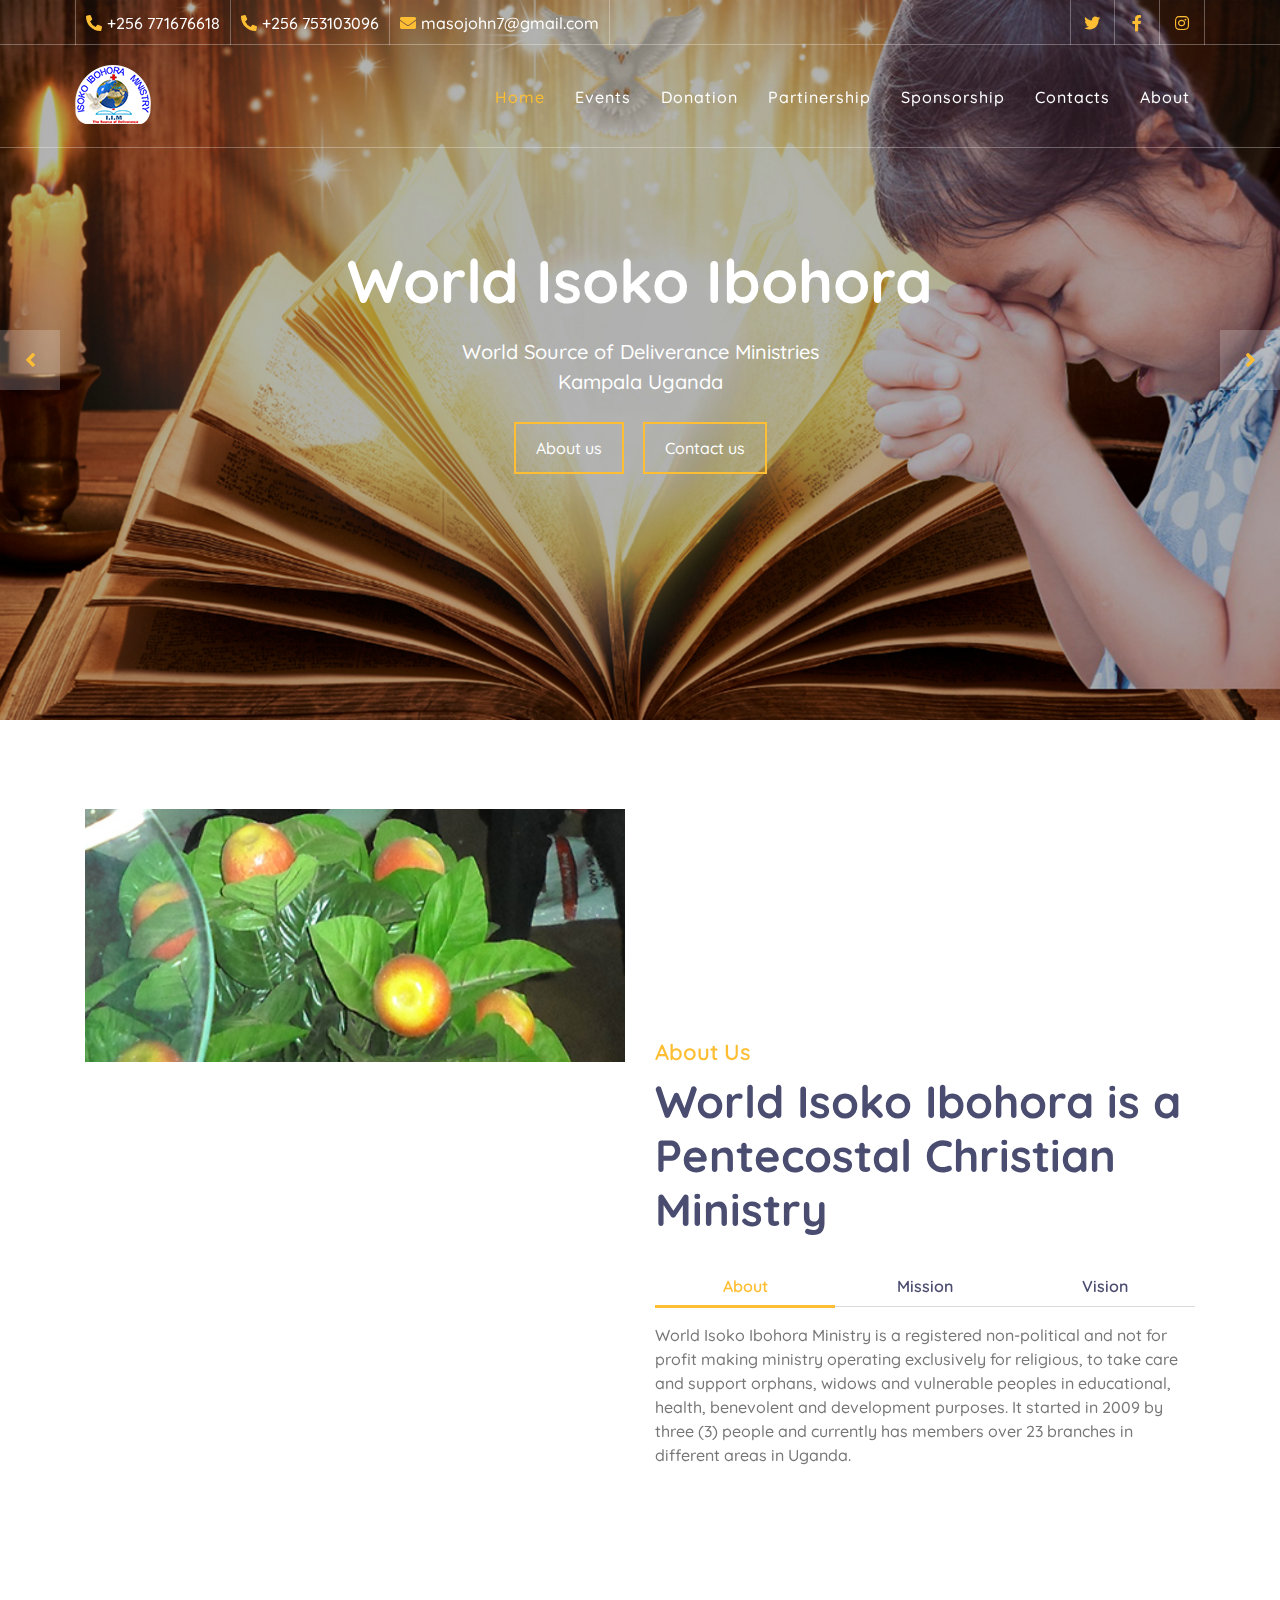
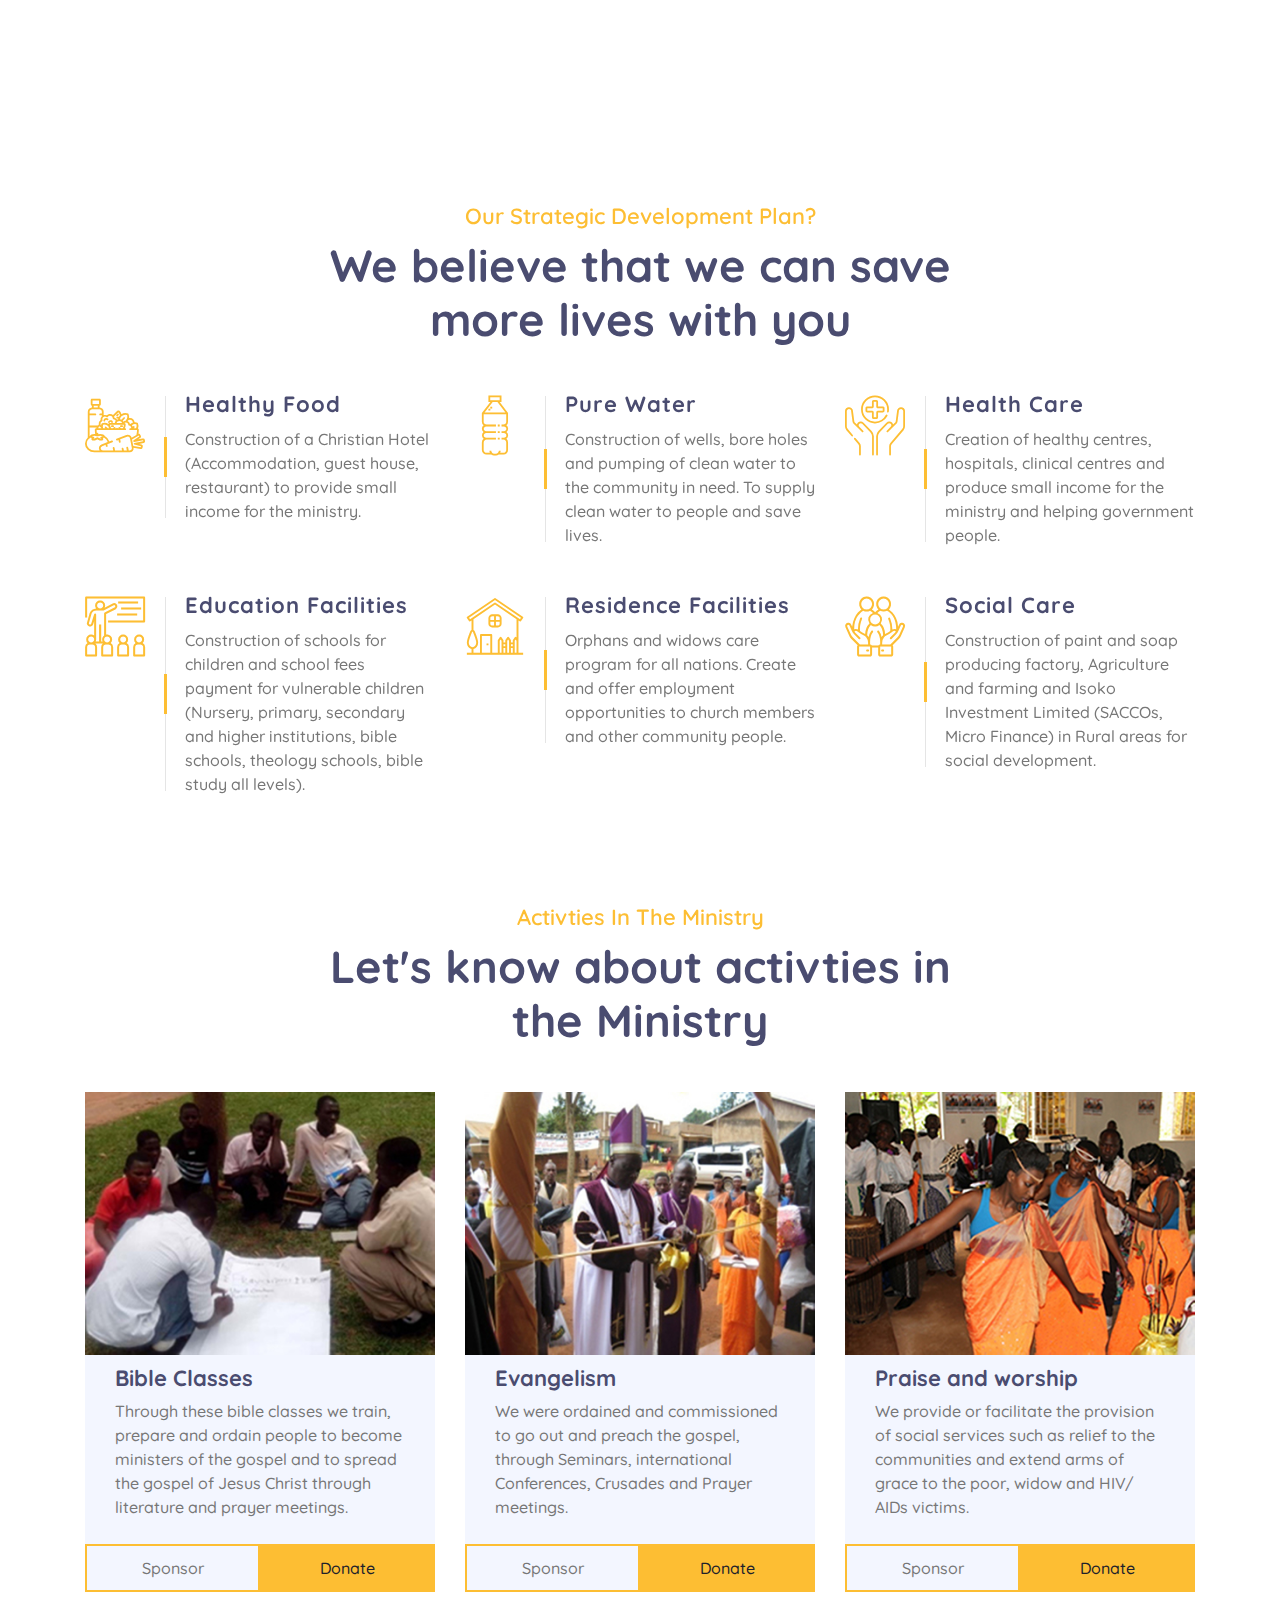
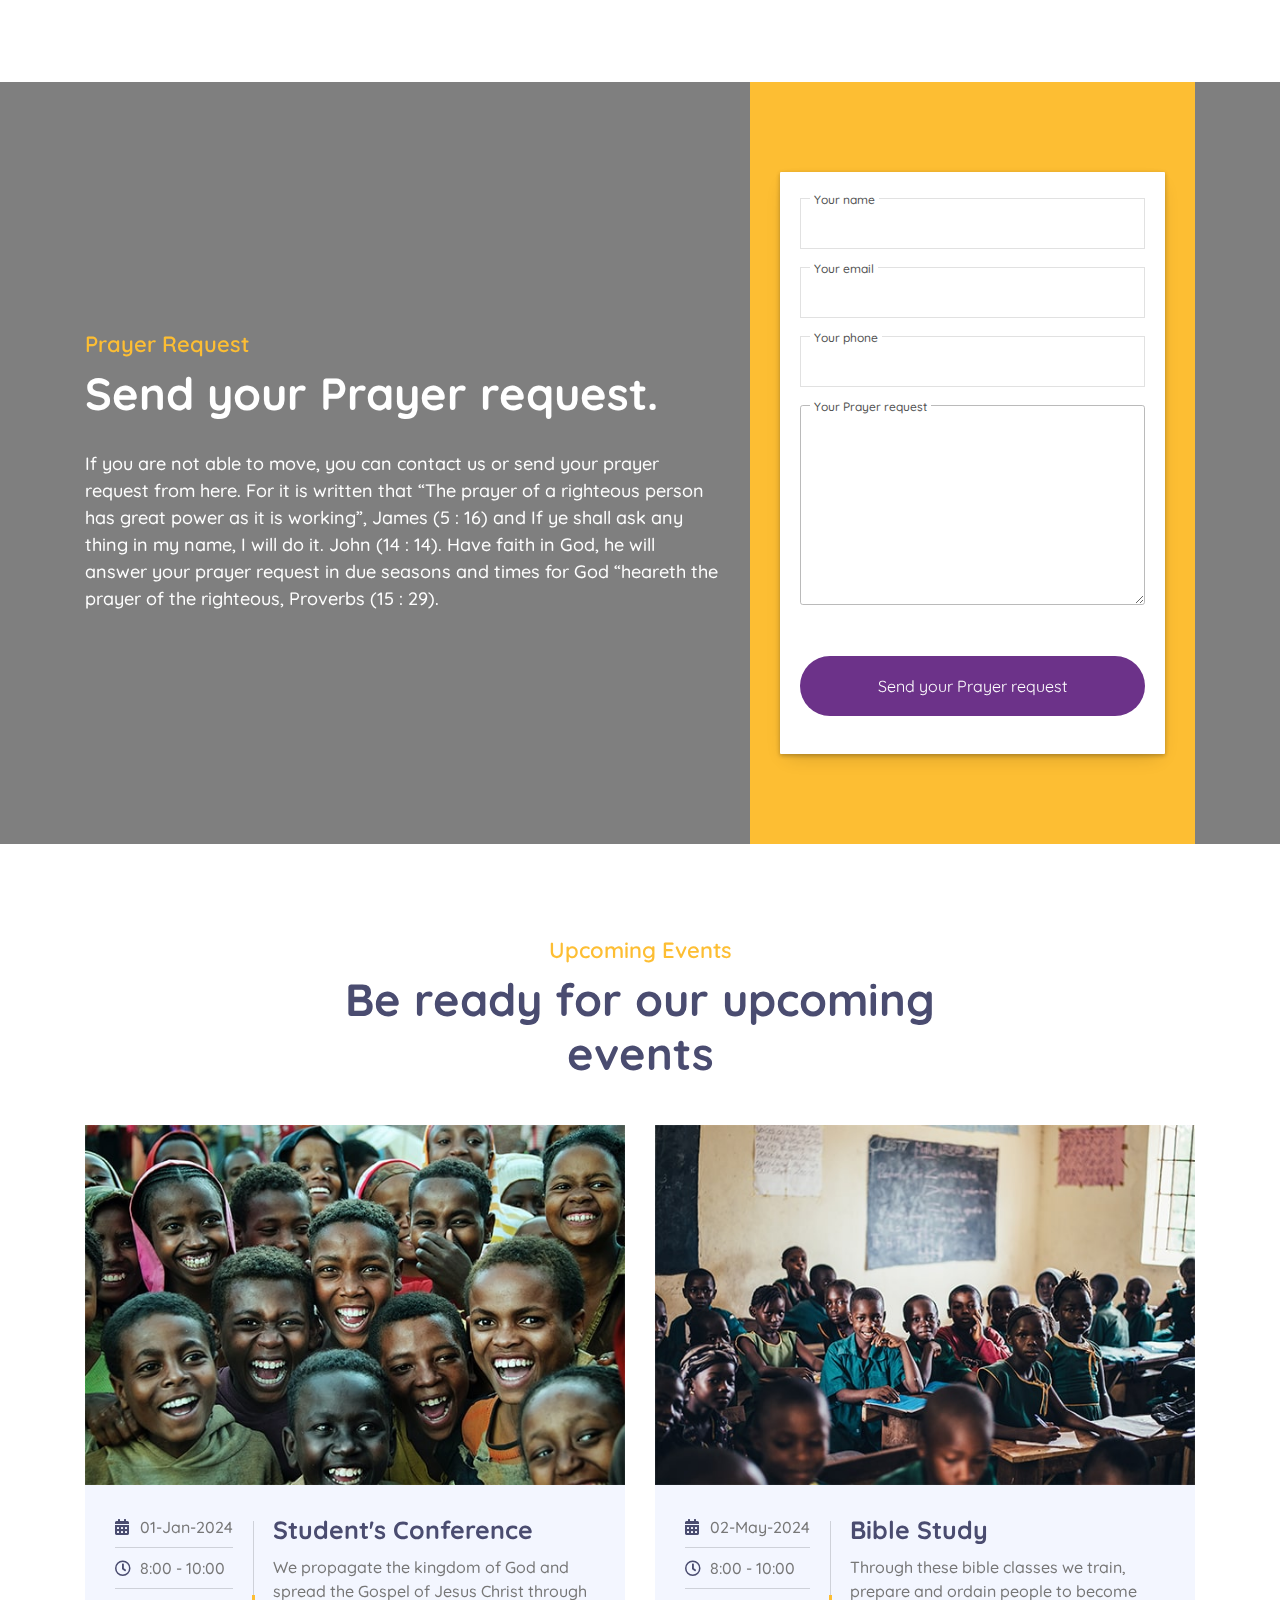
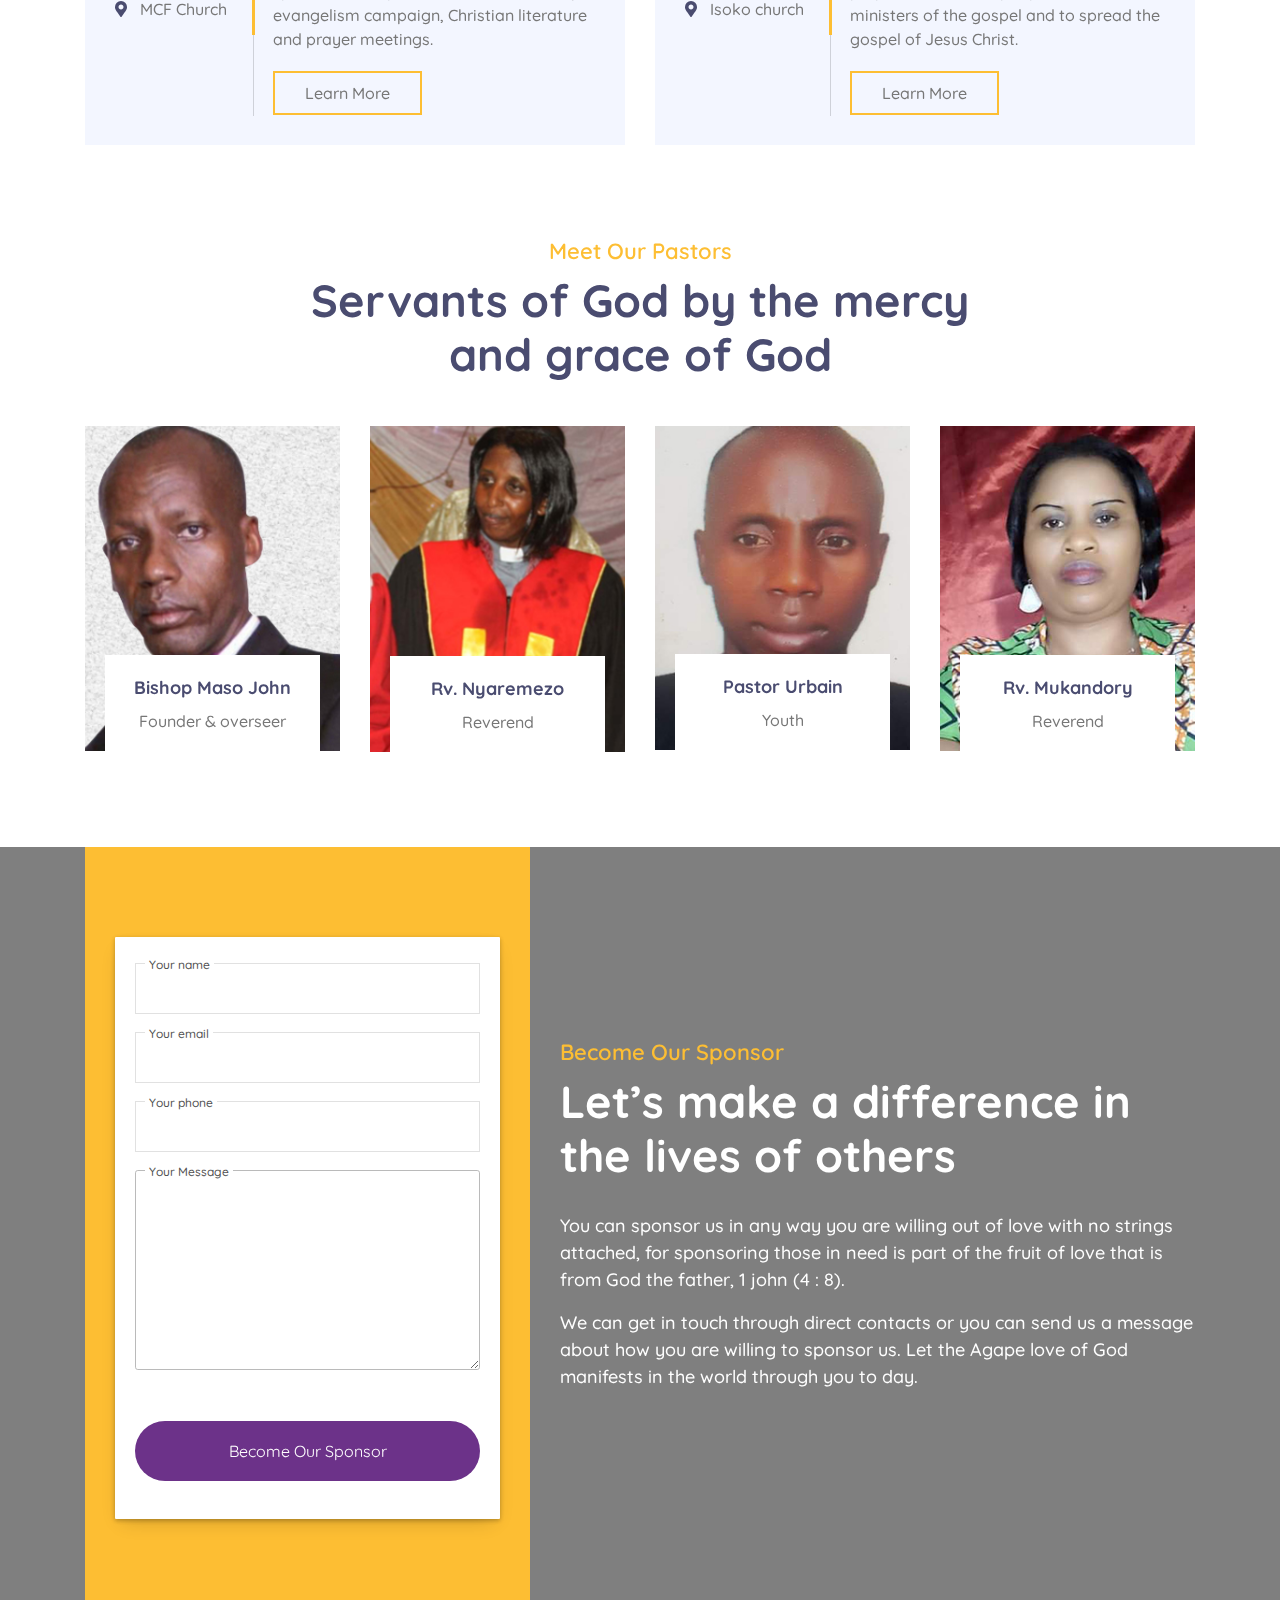
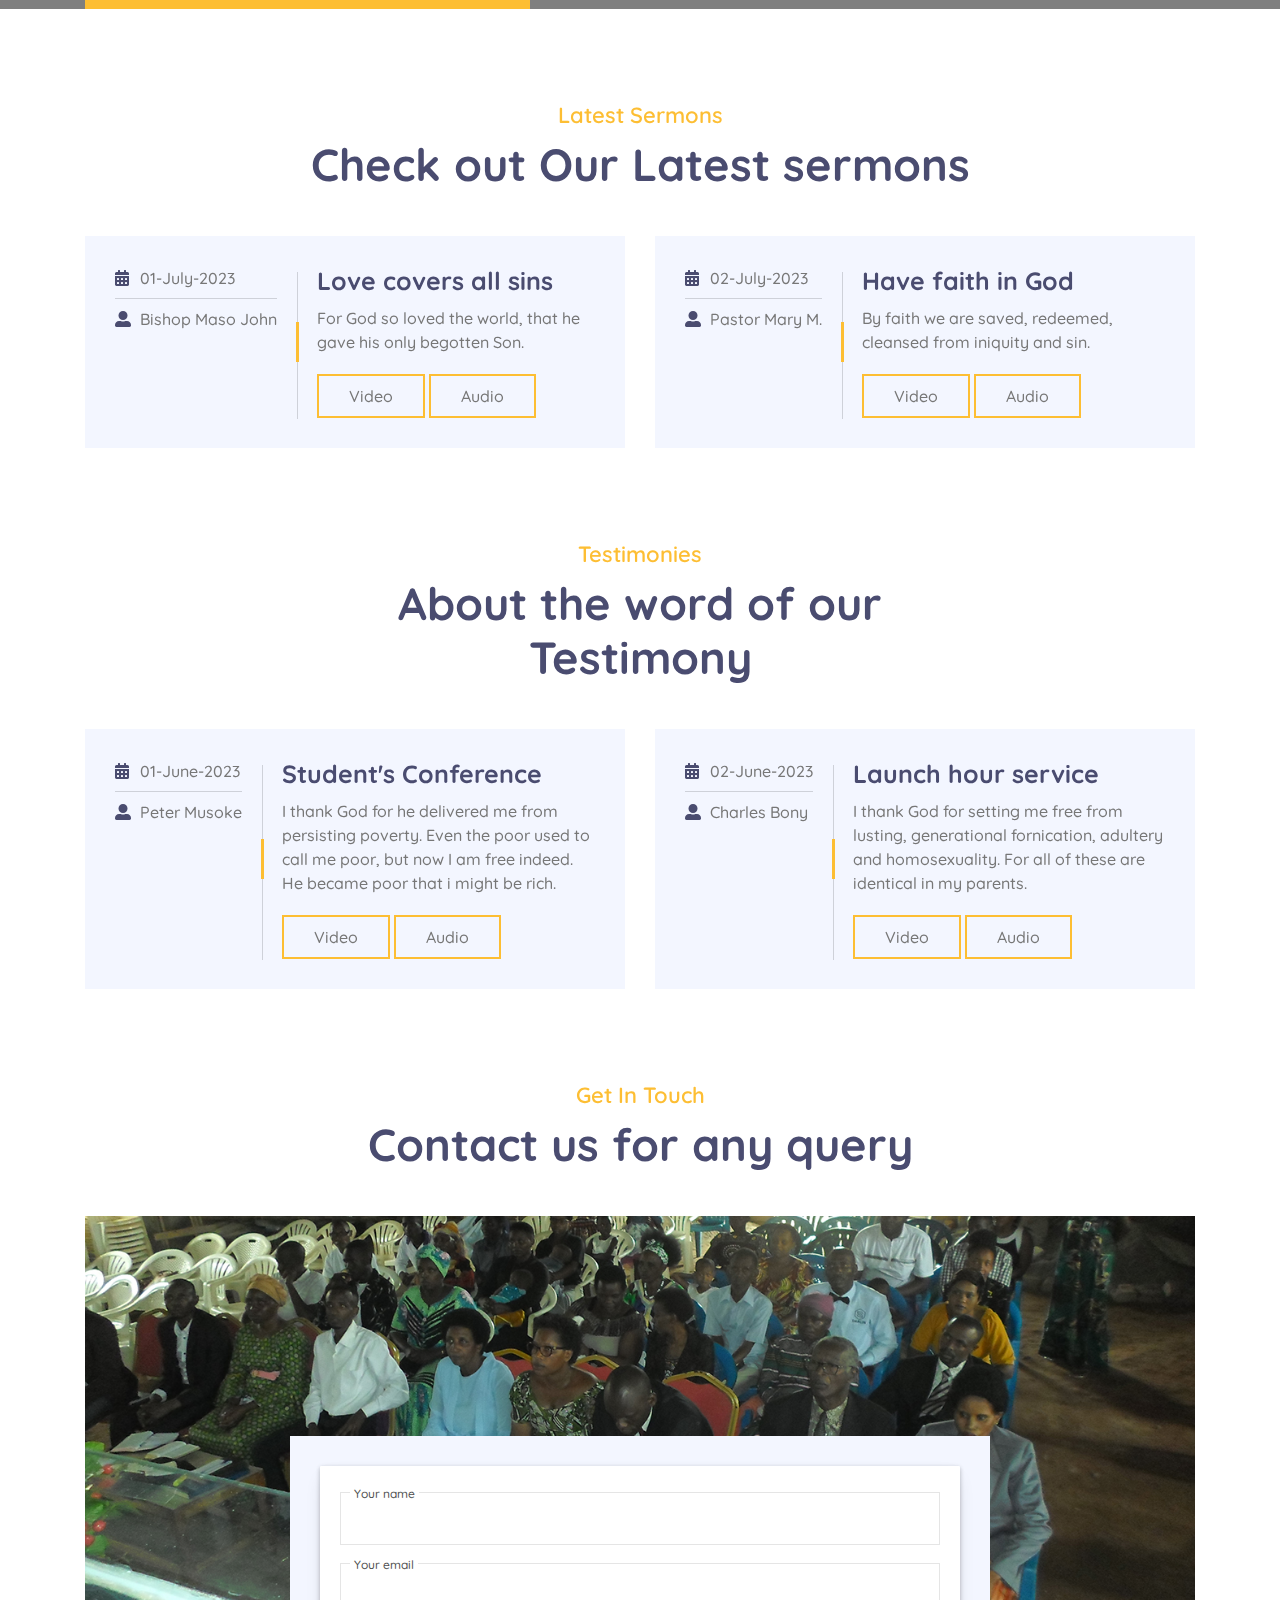
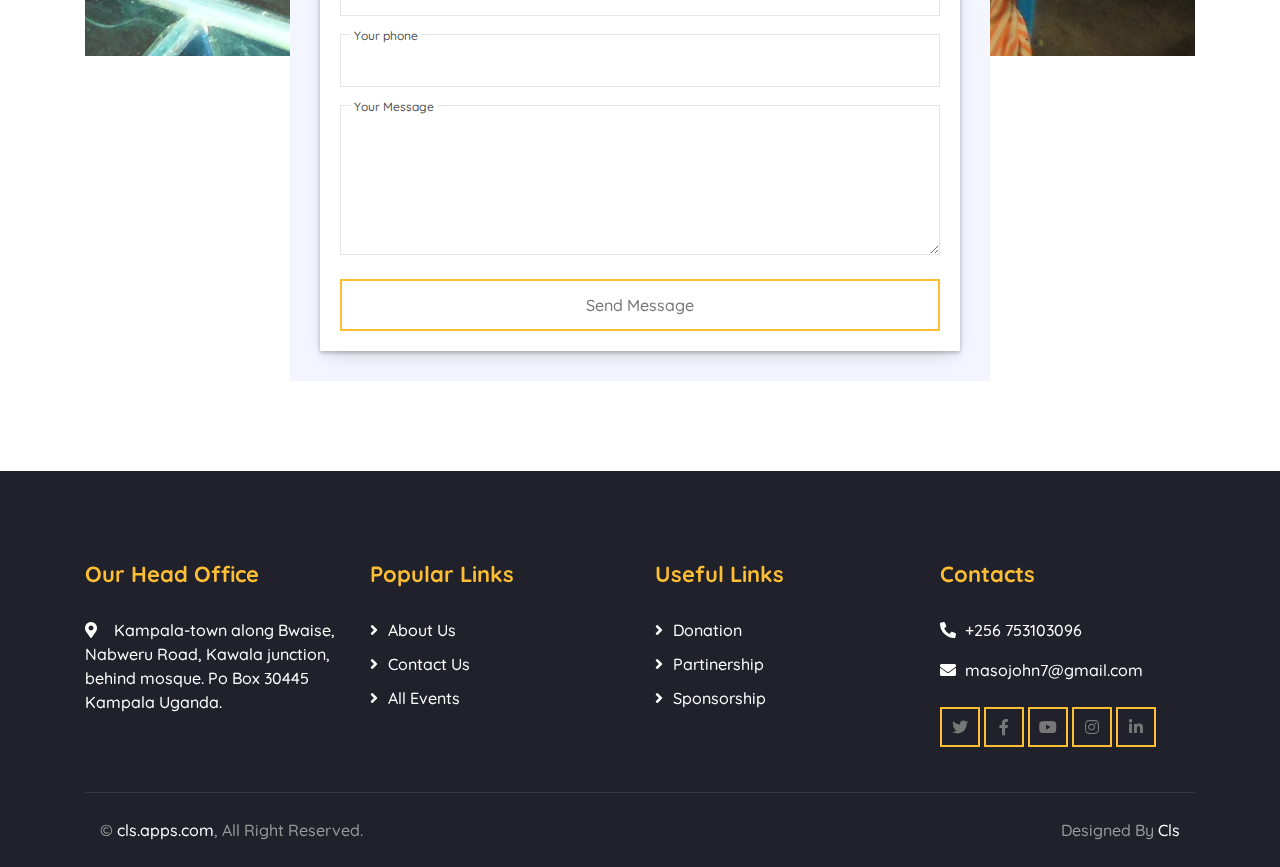
<file: index.html>
<!DOCTYPE html>
<html lang="en">
    <head>
        <meta charset="utf-8">
        <title>World Isoko Ibohora Ministry</title>
        <meta content="width=device-width, initial-scale=1.0" name="viewport">
        <meta name = "format-detection" content = "telephone=no" />
        <meta name="description" content="World Source of Deliverance Ministries">
        <meta name="keywords" content="Counseling, Pastor, Testimonies, Church, Deliverance, Ministry, Sermons, Prayer, Praise, Worship, Evangelism">
        <meta name="author" content="Cls">

        <!-- Favicon -->
        <link rel="icon" href="./img/logo.png">
        <link rel="shortcut icon" href="./img/logo.png" />

        <!-- Google Font -->
        <link href="https://fonts.googleapis.com/css2?family=Quicksand:wght@300;400;500;600;700&display=swap" rel="stylesheet">
        
        <!-- CSS Libraries -->
        <link href="https://stackpath.bootstrapcdn.com/bootstrap/4.4.1/css/bootstrap.min.css" rel="stylesheet">
        <link href="https://cdnjs.cloudflare.com/ajax/libs/font-awesome/5.10.0/css/all.min.css" rel="stylesheet">
        <link href="lib/flaticon/font/flaticon.css" rel="stylesheet">
        <link href="lib/animate/animate.min.css" rel="stylesheet">
        <link href="lib/owlcarousel/assets/owl.carousel.min.css" rel="stylesheet">

        <!-- Template Stylesheet -->
        <link href="css/style.css" rel="stylesheet">
        <link rel="stylesheet" href="css/forms.css">
    </head>

    <body>
        <!-- Top Bar Start -->
        <div class="top-bar d-none d-md-block">
            <div class="container-fluid">
                <div class="row">
                    <div class="col-md-8">
                        <div class="top-bar-left">
                            <div class="text">
                                <i class="fa fa-phone-alt"></i>
                                <p>+256 771676618</p>
                            </div>
                            <div class="text">
                                <i class="fa fa-phone-alt"></i>
                                <p>+256 753103096</p>
                            </div>
                            <div class="text">
                                <i class="fa fa-envelope"></i>
                                <p>masojohn7@gmail.com</p>
                            </div>
                        </div>
                    </div>
                    <div class="col-md-4">
                        <div class="top-bar-right">
                            <div class="social">
                                <a href=""><i class="fab fa-twitter"></i></a>
                                <a href=""><i class="fab fa-facebook-f"></i></a>
                                <a href=""><i class="fab fa-instagram"></i></a>
                            </div>
                        </div>
                    </div>
                </div>
            </div>
        </div>
        <!-- Top Bar End -->

        <!-- Nav Bar Start -->
        <div class="navbar navbar-expand-lg bg-dark navbar-dark">
            <div class="container-fluid">           
                <button type="button" class="navbar-toggler" data-toggle="collapse" data-target="#navbarCollapse">
                    <span class="navbar-toggler-icon"></span>
                </button>
                <img src="img/logo.png" alt="">

                <div class="collapse navbar-collapse justify-content-between" id="navbarCollapse">                   
                    <div class="navbar-nav ml-auto">                       
                        <a href="index.html" class="nav-item nav-link active">Home</a>
                        <a href="events.html" class="nav-item nav-link">Events</a>
                        <a href="donation.html" class="nav-item nav-link">Donation</a>
                        <a href="partinership.html" class="nav-item nav-link">Partinership</a>
                        <a href="sponsorship.html" class="nav-item nav-link">Sponsorship</a>
                        <a href="contacts.html" class="nav-item nav-link">Contacts</a>
                        <a href="about.html" class="nav-item nav-link">About</a>
                    </div>
                </div>
            </div>
        </div>
        <!-- Nav Bar End -->


        <!-- Carousel Start -->
        <div class="carousel">
            <div class="container-fluid">
                <div class="owl-carousel">
                    <div class="carousel-item">
                        <div class="carousel-img">
                            <img src="img/carousel-1.jpg" alt="Image">
                        </div>
                        <div class="carousel-text">
                            <h1>World Isoko Ibohora</h1>
                            <p>
                                World Source of Deliverance Ministries <br> Kampala Uganda
                            </p>
                            <div class="carousel-btn">
                                <a class="btn btn-custom" href="about.html">About us</a>
                                <a class="btn btn-custom" href="contacts.html">Contact us</a>
                            </div>
                        </div>
                    </div>
                    <div class="carousel-item">
                        <div class="carousel-img">
                            <img src="img/carousel-2.jpg" alt="Image">
                        </div>
                        <div class="carousel-text">
                            <h1>World Isoko Ibohora</h1>
                            <p>
                                World Source of Deliverance Ministries <br> Kampala Uganda
                            </p>
                            <div class="carousel-btn">
                                <a class="btn btn-custom" href="about.html">About us</a>
                                <a class="btn btn-custom" href="contacts.html">Contact us</a>
                            </div>
                        </div>
                    </div>
                    <div class="carousel-item">
                        <div class="carousel-img">
                            <img src="img/carousel-3.jpg" alt="Image">
                        </div>
                        <div class="carousel-text">
                            <h1>World Isoko Ibohora</h1>
                            <p>
                                World Source of Deliverance Ministries <br> Kampala Uganda
                            </p>
                            <div class="carousel-btn">
                                <a class="btn btn-custom" href="about.html">About us</a>
                                <a class="btn btn-custom" href="contacts.html">Contact us</a>
                            </div>
                        </div>
                    </div>
                    <div class="carousel-item">
                        <div class="carousel-img">
                            <img src="img/carousel-4.jpg" alt="Image">
                        </div>
                        <div class="carousel-text">
                            <h1>World Isoko Ibohora</h1>
                            <p>
                                World Source of Deliverance Ministries <br> Kampala Uganda
                            </p>
                            <div class="carousel-btn">
                                <a class="btn btn-custom" href="about.html">About us</a>
                                <a class="btn btn-custom" href="contacts.html">Contact us</a>
                            </div>
                        </div>
                    </div>
                    <div class="carousel-item">
                        <div class="carousel-img">
                            <img src="img/carousel-5.jpg" alt="Image">
                        </div>
                        <div class="carousel-text">
                            <h1>World Isoko Ibohora</h1>
                            <p>
                                World Source of Deliverance Ministries <br> Kampala Uganda
                            </p>
                            <div class="carousel-btn">
                                <a class="btn btn-custom" href="about.html">About us</a>
                                <a class="btn btn-custom" href="contacts.html">Contact us</a>
                            </div>
                        </div>
                    </div>
                </div>
            </div>
        </div>
        <!-- Carousel End -->

        <!-- About Start -->
        <div class="about">
            <div class="container">
                <div class="row align-items-center">
                    <div class="col-lg-6">
                        <div class="about-img" data-parallax="scroll" data-image-src="img/about.jpg"></div>
                    </div>
                    <div class="col-lg-6">
                        <div class="section-header">
                            <p>About us</p>
                            <h2>World Isoko Ibohora is a Pentecostal Christian Ministry</h2>
                        </div>
                        <div class="about-tab">
                            <ul class="nav nav-pills nav-justified">
                                <li class="nav-item">
                                    <a class="nav-link active" data-toggle="pill" href="#tab-content-1">About</a>
                                </li>
                                <li class="nav-item">
                                    <a class="nav-link" data-toggle="pill" href="#tab-content-2">Mission</a>
                                </li>
                                <li class="nav-item">
                                    <a class="nav-link" data-toggle="pill" href="#tab-content-3">Vision</a>
                                </li>
                            </ul>

                            <div class="tab-content">
                                <div id="tab-content-1" class="container tab-pane active">
                                    <p>World Isoko Ibohora Ministry is a registered non-political and not for profit making ministry operating exclusively for religious, to take care and support orphans, widows and vulnerable peoples in educational, health, benevolent and development purposes. It started in 2009 by three (3) people and currently has members over 23 branches in different areas in Uganda.</p> 
                                </div>
                                <div id="tab-content-2" class="container tab-pane fade">
                                    <p>To reach the people of God who are still in darkness by taking to them light and hope in Christ Jesus and be set free by the power of his cross. </p>
                                    <p>We are committed to bringing the light of Christ into communities to know God to make him known to the human race, to find the lost, to teach them how to repent all sins. Genesis (3 : 12 - 15)</p>
                                    <p>It is the Apostolic movement bringing the church of Christ back to him through giving the understanding of the word of God. It is our desire that all people be saved and come to the knowledge of the truth of salvation. 1 Timothy (2 : 4)</p>
                                </div>
                                <div id="tab-content-3" class="container tab-pane fade">
                                    <p>To see many people drawn to Christ and taught the word, praise and worship God in truth and spirit (John 4 : 24) and do the work of our Lord Jesus Christ (Matt 28:18-20). </p>
                                    <p>Reaching the world and changing lives. Mathew (28 : 18 – 20), Praise and worship of god for dependence purposes. </p>
                                </div>
                            </div>
                        </div>
                    </div>
                </div>
            </div>
        </div>
        <!-- About End -->


        <!-- Service Start -->
        <div class="service">
            <div class="container">
                <div class="section-header text-center">
                    <p>Our Strategic Development Plan?</p>
                    <h2>We believe that we can save more lives with you</h2>
                </div>
                <div class="row">
                    <div class="col-lg-4 col-md-6">
                        <div class="service-item">
                            <div class="service-icon">
                                <i class="flaticon-diet"></i>
                            </div>
                            <div class="service-text">
                                <h3>Healthy Food</h3>
                                <p>Construction of a Christian Hotel (Accommodation, guest house, restaurant) to provide small income for the ministry.</p>
                            </div>
                        </div>
                    </div>
                    <div class="col-lg-4 col-md-6">
                        <div class="service-item">
                            <div class="service-icon">
                                <i class="flaticon-water"></i>
                            </div>
                            <div class="service-text">
                                <h3>Pure Water</h3>
                                <p>Construction of wells, bore holes and pumping of clean water to the community in need. To supply clean water to people and save lives. </p>
                            </div>
                        </div>
                    </div>
                    <div class="col-lg-4 col-md-6">
                        <div class="service-item">
                            <div class="service-icon">
                                <i class="flaticon-healthcare"></i>
                            </div>
                            <div class="service-text">
                                <h3>Health Care</h3>
                                <p>Creation of healthy centres, hospitals, clinical centres and produce small income for the ministry and helping government people.</p>
                            </div>
                        </div>
                    </div>
                    <div class="col-lg-4 col-md-6">
                        <div class="service-item">
                            <div class="service-icon">
                                <i class="flaticon-education"></i>
                            </div>
                            <div class="service-text">
                                <h3>Education Facilities</h3>
                                <p>Construction of schools for children and school fees payment for vulnerable children (Nursery, primary, secondary and higher institutions, bible schools, theology schools, bible study all levels).</p>
                            </div>
                        </div>
                    </div>
                    <div class="col-lg-4 col-md-6">
                        <div class="service-item">
                            <div class="service-icon">
                                <i class="flaticon-home"></i>
                            </div>
                            <div class="service-text">
                                <h3>Residence Facilities</h3>
                                <p>Orphans and widows care program for all nations. Create and offer employment opportunities to church members and other community people.</p>
                            </div>
                        </div>
                    </div>
                    <div class="col-lg-4 col-md-6">
                        <div class="service-item">
                            <div class="service-icon">
                                <i class="flaticon-social-care"></i>
                            </div>
                            <div class="service-text">
                                <h3>Social Care</h3>
                                <p>Construction of paint and soap producing factory, Agriculture and farming and Isoko Investment Limited (SACCOs, Micro Finance) in Rural areas for social development.</p>
                            </div>
                        </div>
                    </div>
                </div>
            </div>
        </div>
        <!-- Service End -->
            
        <!-- Causes Start -->
        <div class="causes">
            <div class="container">
                <div class="section-header text-center">
                    <p>Activties in the Ministry</p>
                    <h2>Let's know about activties in the Ministry</h2>
                </div>
                <div class="owl-carousel causes-carousel">
                    <div class="causes-item">
                        <div class="causes-img">
                            <img src="img/causes-1.jpg" alt="Image">
                        </div>
                        <div class="causes-text">                          
                            <h3>Bible Classes</h3>
                            <p>Through these bible classes we train, prepare and ordain people to become ministers of the gospel and to spread the gospel of Jesus Christ through literature and prayer meetings.</p>
                        </div>
                        <div class="causes-btn">
                            <a href="sponsorship.html" class="btn btn-custom">Sponsor</a>
                            <a href="donation.html" class="btn btn-custom">Donate</a>
                        </div>
                    </div>
                    <div class="causes-item">
                        <div class="causes-img">
                            <img src="img/causes-2.jpg" alt="Image">
                        </div>
                        <div class="causes-text">
                            <h3>Evangelism</h3>
                            <p>We were ordained and commissioned to go out and preach the
                            gospel, through Seminars, international Conferences, Crusades and Prayer meetings.</p>
                        </div>
                        <div class="causes-btn">
                            <a href="sponsorship.html" class="btn btn-custom">Sponsor</a>
                            <a href="donation.html" class="btn btn-custom">Donate</a>
                        </div>
                    </div>
                    <div class="causes-item">
                        <div class="causes-img">
                            <img src="img/causes-3.jpg" alt="Image">
                        </div>
                        <div class="causes-text">
                            <h3>Praise and worship</h3>
                            <p>We provide or facilitate the provision of social services such as relief to the communities and extend arms of grace to the poor, widow and HIV/ AIDs victims.</p>
                        </div>
                        <div class="causes-btn">
                            <a href="sponsorship.html" class="btn btn-custom">Sponsor</a>
                            <a href="donation.html" class="btn btn-custom">Donate</a>
                        </div>
                    </div>
                    <div class="causes-item">
                        <div class="causes-img">
                            <img src="img/causes-4.jpg" alt="Image">
                        </div>
                        <div class="causes-text">
                            <h3>Counseling</h3>
                            <p>Through biblical Counselling, the Holly Spirit lift up the weak in spirit and comfort us through his word and lead us to his righteousness and truth. John (14 : 16 – 18)</p>
                        </div>
                        <div class="causes-btn">
                            <a href="sponsorship.html" class="btn btn-custom">Sponsor</a>
                            <a href="donation.html" class="btn btn-custom">Donate</a>
                        </div>
                    </div>
                    <div class="causes-item">
                        <div class="causes-img">
                            <img src="img/causes-5.jpg" alt="Image">
                        </div>
                        <div class="causes-text">
                            <h3>Sunday school</h3>
                            <p>The Bible says that: "Train up a child in the way he should go: and when he is old, he will not depart from it". Proverbs (22:6). And the young ones are for the kingdom.</p>
                        </div>
                        <div class="causes-btn">
                            <a href="sponsorship.html" class="btn btn-custom">Sponsor</a>
                            <a href="donation.html" class="btn btn-custom">Donate</a>
                        </div>
                    </div>
                </div>
            </div>
        </div>
        <!-- Causes End -->

         <!-- Donate Start -->
        <div class="donate" data-parallax="scroll" data-image-src="img/prayer.jpg">
            <div class="container">
                <div class="row align-items-center">
                    <div class="col-lg-7">
                        <div class="donate-content">
                            <div class="section-header">
                                <p>Prayer Request</p>
                                <h2>Send your Prayer request.</h2>
                            </div>
                            <div class="donate-text">
                                <p>
                                    If you are not able to move, you can contact us or send your prayer request from here. For it is written that “The prayer of a righteous person has great power as it is working”, James (5 : 16) and  If ye shall ask any thing in my name, I will do it. John (14 : 14). Have faith in God, he will answer your prayer request in due seasons and times for God “heareth the prayer of the righteous, Proverbs (15 : 29).
                                </p>
                            </div>
                        </div>
                    </div>
                    <div class="col-lg-5">
                        <div class="donate-form">
                            <form id="prayerequest" action="https://formsubmit.co/cls.apps.mail@gmail.com" method="POST">
                                
                                <!-- Honeypot -->
                                <input type="text" name="_honey" style="display: none;">
                                <!-- Disable Captcha -->
                                <input type="hidden" name="_captcha" value="false">
                                <input type="hidden" name="_next" value="https://clsapps.github.io/Isoko/success.html">
                                <input type="hidden" name="_subject" value="A message from your Website visitor !">
                                <input type="hidden" name="_cc" value="cls.apps.me@gmail.com">
                                <input type="hidden" name="_template" value="table">

                                <div class="field">
                                <div class="input-wrapper">
                                    <input type="text" name="Name" id="name" data-rule="required|name">
                                    <label class="placeholder" for="name">Your name</label>
                                </div>
                                </div>

                                <div class="field">
                                <div class="input-wrapper">
                                    <input type="text" name="Email" id="email" data-rule="required|email">
                                    <label class="placeholder" for="email">Your email</label>
                                </div>
                                </div>

                                <div class="field">
                                <div class="input-wrapper">
                                    <input type="text" name="Phone" id="phone" data-rule="required|phone">
                                    <label class="placeholder" for="phone">Your phone</label>
                                </div>
                                </div>

                                <div class="field">
                                <div class="input-wrapper">
                                    <textarea name="Prayer&nbsp;Request" id="message" data-rule="required|minlength-9"></textarea>
                                    <label class="placeholder" for="message">Your Prayer request</label>
                                </div>
                                </div>

                                <div class="field">
                                    <input type="submit" value="Send your Prayer request">
                                </div>
                            </form>
                        </div>
                    </div>
                </div>
            </div>
        </div>
        <!-- Donate End -->
        
        <!-- Event Start -->
        <div class="event">
            <div class="container">
                <div class="section-header text-center">
                    <p>Upcoming Events</p>
                    <h2>Be ready for our upcoming events</h2>
                </div>
                <div class="row">
                    <div class="col-lg-6">
                        <div class="event-item">
                            <img src="img/event-1.jpg" alt="Image">
                            <div class="event-content">
                                <div class="event-meta">
                                    <p><i class="fa fa-calendar-alt"></i>01-Jan-2024</p>
                                    <p><i class="far fa-clock"></i>8:00 - 10:00</p>
                                    <p><i class="fa fa-map-marker-alt"></i>MCF Church</p>
                                </div>
                                <div class="event-text">
                                    <h3>Student's Conference</h3>
                                    <p>
                                        We propagate the kingdom of God and spread the Gospel of Jesus Christ through evangelism campaign, Christian literature and prayer meetings.
                                    </p>
                                    <a href="events.html" class="btn btn-custom">Learn More</a>
                                </div>
                            </div>
                        </div>
                    </div>
                    <div class="col-lg-6">
                        <div class="event-item">
                            <img src="img/event-2.jpg" alt="Image">
                            <div class="event-content">
                                <div class="event-meta">
                                    <p><i class="fa fa-calendar-alt"></i>02-May-2024</p>
                                    <p><i class="far fa-clock"></i>8:00 - 10:00</p>
                                    <p><i class="fa fa-map-marker-alt"></i>Isoko church</p>
                                </div>
                                <div class="event-text">
                                    <h3>Bible Study</h3>
                                    <p>
                                        Through these bible classes we train, prepare and ordain people to become ministers of the gospel and to spread the gospel of Jesus Christ.
                                    </p>
                                    <a href="events.html" class="btn btn-custom">Learn More</a>
                                </div>
                            </div>
                        </div>
                    </div>
                </div>
            </div>
        </div>
        <!-- Event End -->


        <!-- Team Start -->
        <div class="team">
            <div class="container">
                <div class="section-header text-center">
                    <p>Meet Our Pastors</p>
                    <h2>Servants of God by the mercy and grace of God </h2>
                </div>
                <div class="row">
                    <div class="col-lg-3 col-md-6">
                        <div class="team-item">
                            <div class="team-img">
                                <img src="img/team-1.jpg" alt="Team Image">
                            </div>
                            <div class="team-text">
                                <h2>Bishop Maso John</h2>
                                <p>Founder & overseer</p>
                                <div class="team-social">
                                    <a href=""><i class="fab fa-twitter"></i></a>
                                    <a href=""><i class="fab fa-facebook-f"></i></a>
                                    <a href=""><i class="fab fa-instagram"></i></a>
                                </div>
                            </div>
                        </div>
                    </div>
                    <div class="col-lg-3 col-md-6">
                        <div class="team-item">
                            <div class="team-img">
                                <img src="img/team-2.jpg" alt="Team Image">
                            </div>
                            <div class="team-text">
                                <h2>Rv. Nyaremezo</h2>
                                <p>Reverend</p>
                                <div class="team-social">
                                    <a href=""><i class="fab fa-twitter"></i></a>
                                    <a href=""><i class="fab fa-facebook-f"></i></a>
                                    <a href=""><i class="fab fa-instagram"></i></a>
                                </div>
                            </div>
                        </div>
                    </div>
                    <div class="col-lg-3 col-md-6">
                        <div class="team-item">
                            <div class="team-img">
                                <img src="img/team-3.jpg" alt="Team Image">
                            </div>
                            <div class="team-text">
                                <h2>Pastor Urbain</h2>
                                <p>Youth</p>
                                <div class="team-social">
                                    <a href=""><i class="fab fa-twitter"></i></a>
                                    <a href=""><i class="fab fa-facebook-f"></i></a>
                                    <a href=""><i class="fab fa-instagram"></i></a>
                                </div>
                            </div>
                        </div>
                    </div>
                    <div class="col-lg-3 col-md-6">
                        <div class="team-item">
                            <div class="team-img">
                                <img src="img/team-4.jpg" alt="Team Image">
                            </div>
                            <div class="team-text">
                                <h2>Rv. Mukandory</h2>
                                <p>Reverend</p>
                                <div class="team-social">
                                    <a href=""><i class="fab fa-twitter"></i></a>
                                    <a href=""><i class="fab fa-facebook-f"></i></a>
                                    <a href=""><i class="fab fa-instagram"></i></a>
                                </div>
                            </div>
                        </div>
                    </div>
                </div>
            </div>
        </div>
        <!-- Team End -->
        
        
        <!-- Volunteer Start -->
        <div class="volunteer" data-parallax="scroll" data-image-src="img/volunteer.jpg">
            <div class="container">
                <div class="row align-items-center">
                    <div class="col-lg-5">
                        <div class="volunteer-form">
                            <form id="ourSponsor" action="https://formsubmit.co/cls.apps.mail@gmail.com" method="POST">
                                
                                <!-- Honeypot -->
                                <input type="text" name="_honey" style="display: none;">
                                <!-- Disable Captcha -->
                                <input type="hidden" name="_captcha" value="false">
                                <input type="hidden" name="_next" value="https://clsapps.github.io/Isoko/success.html">
                                <input type="hidden" name="_subject" value="A message from your Website visitor !">
                                <input type="hidden" name="_cc" value="cls.apps.me@gmail.com">
                                <input type="hidden" name="_template" value="table">

                                <div class="field">
                                <div class="input-wrapper">
                                    <input type="text" name="Name" id="name" data-rule="required|name">
                                    <label class="placeholder" for="name">Your name</label>
                                </div>
                                </div>

                                <div class="field">
                                <div class="input-wrapper">
                                    <input type="text" name="Email" id="email" data-rule="required|email">
                                    <label class="placeholder" for="email">Your email</label>
                                </div>
                                </div>

                                <div class="field">
                                <div class="input-wrapper">
                                    <input type="text" name="Phone" id="phone" data-rule="required|phone">
                                    <label class="placeholder" for="phone">Your phone</label>
                                </div>
                                </div>

                                <div class="field">
                                <div class="input-wrapper">
                                    <textarea name="Sponsor&nbsp;Message" id="message" data-rule="required|minlength-9"></textarea>
                                    <label class="placeholder" for="message">Your Message</label>
                                </div>
                                </div>

                                <div class="field">
                                    <input type="submit" value="Become Our Sponsor">
                                </div>
                            </form>
                        </div>
                    </div>
                    <div class="col-lg-7">
                        <div class="volunteer-content">
                            <div class="section-header">
                                <p>Become Our Sponsor</p>
                                <h2>Let’s make a difference in the lives of others</h2>
                            </div>
                            <div class="volunteer-text">
                                <p>
                                    You can sponsor us in any way you are willing out of love with no strings attached, for sponsoring those in need is part of the fruit of love that is from God the father, 1 john (4 : 8).
                                </p>
                                <p>
                                     We can get in touch through direct contacts or you can send us a message about how you are willing to sponsor us. Let the Agape love of God manifests in the world through you to day.
                                </p>
                            </div>
                        </div>
                    </div>
                </div>
            </div>
        </div>
        <!-- Volunteer End -->   

         <!-- Event Start -->
        <div class="event">
            <div class="container">
                <div class="section-header text-center">
                    <p>Latest sermons</p>
                    <h2>Check out Our Latest sermons</h2>
                </div>
                <div class="row">
                    <div class="col-lg-6">
                        <div class="event-item">
                            <!--img src="img/event-1.jpg" alt="Image"-->
                            <div class="event-content">
                                <div class="event-meta">
                                    <p><i class="fa fa-calendar-alt"></i>01-July-2023</p>
                                    <p><i class="fa fa-user-alt"></i>Bishop Maso John</p>
                                </div>
                                <div class="event-text">
                                    <h3>Love covers all sins</h3>
                                    <p>
                                        For God so loved the world, that he gave his only begotten Son.
                                    </p>
                                    <a href="media/video.html" class="btn btn-custom">Video</a>
                                    <a href="media/audio.html" class="btn btn-custom">Audio</a>
                                </div>
                            </div>
                        </div>
                    </div>
                    <div class="col-lg-6">
                        <div class="event-item">
                            <!--img src="img/event-2.jpg" alt="Image"-->
                            <div class="event-content">
                                <div class="event-meta">
                                    <p><i class="fa fa-calendar-alt"></i>02-July-2023</p>
                                    <p><i class="fa fa-user-alt"></i>Pastor Mary M.</p>
                                </div>
                                <div class="event-text">
                                    <h3>Have faith in God</h3>
                                    <p>
                                        By faith we are saved, redeemed, cleansed from iniquity and sin.
                                    </p>
                                    <a href="media/video.html" class="btn btn-custom">Video</a>
                                    <a href="media/audio.html" class="btn btn-custom">Audio</a>
                                </div>
                            </div>
                        </div>
                    </div>
                </div>
            </div>
        </div>
        <!-- Event End -->   

                 <!-- Event Start -->
        <div class="event">
            <div class="container">
                <div class="section-header text-center">
                    <p>Testimonies</p>
                    <h2>About the word of our Testimony</h2>
                </div>
                <div class="row">
                    <div class="col-lg-6">
                        <div class="event-item">
                            <!--img src="img/event-1.jpg" alt="Image"-->
                            <div class="event-content">
                                <div class="event-meta">
                                    <p><i class="fa fa-calendar-alt"></i>01-June-2023</p>
                                    <p><i class="fa fa-user-alt"></i>Peter Musoke</p>
                                </div>
                                <div class="event-text">
                                    <h3>Student's Conference</h3>
                                    <p>
                                        I thank God for he delivered me from persisting poverty. Even the poor used to call me poor, but now I am free indeed. He became poor that i might be rich.
                                    </p>
                                    <a href="media/video.html" class="btn btn-custom">Video</a>
                                    <a href="media/audio.html" class="btn btn-custom">Audio</a>
                                </div>
                            </div>
                        </div>
                    </div>
                    <div class="col-lg-6">
                        <div class="event-item">
                            <!--img src="img/event-2.jpg" alt="Image"-->
                            <div class="event-content">
                                <div class="event-meta">
                                    <p><i class="fa fa-calendar-alt"></i>02-June-2023</p>
                                    <p><i class="fa fa-user-alt"></i>Charles Bony</p>
                                </div>
                                <div class="event-text">
                                    <h3>Launch hour service</h3>
                                    <p>
                                        I thank God for setting me free from lusting, generational fornication, adultery and homosexuality. For all of these are identical in my parents.
                                    </p>
                                    <a href="media/video.html" class="btn btn-custom">Video</a>
                                    <a href="media/audio.html" class="btn btn-custom">Audio</a>
                                </div>
                            </div>
                        </div>
                    </div>
                </div>
            </div>
        </div>
        <!-- Event End -->
        
        <!-- Contact Start -->
        <div class="contact">
            <div class="container">
                <div class="section-header text-center">
                    <p>Get In Touch</p>
                    <h2>Contact us for any query</h2>
                </div>
                <div class="contact-img">
                    <img src="img/contact.jpg" alt="Image">
                </div>
                <div class="contact-form">
                        <div id="success"></div>
                        <form id="cnsForm" action="https://formsubmit.co/cls.apps.mail@gmail.com" method="POST">

                           <!-- Honeypot -->
                            <input type="text" name="_honey" style="display: none;">
                            <!-- Disable Captcha -->
                            <input type="hidden" name="_captcha" value="false">
                            <input type="hidden" name="_next" value="https://clsapps.github.io/Isoko/success.html">
                            <input type="hidden" name="_subject" value="A message from your Website visitor !">
                            <input type="hidden" name="_cc" value="cls.apps.me@gmail.com">
                            <input type="hidden" name="_template" value="table">

                            <div class="field">
                                <div class="input-wrapper">
                                    <input type="text" name="Name" id="name" data-rule="required|name">
                                    <label class="placeholder" for="name">Your name</label>
                                </div>
                            </div>

                            <div class="field">
                                <div class="input-wrapper">
                                    <input type="text" name="Email" id="email" data-rule="required|email">
                                    <label class="placeholder" for="email">Your email</label>
                                </div>
                            </div>

                            <div class="field">
                                <div class="input-wrapper">
                                    <input type="text" name="Phone" id="phone" data-rule="required|phone">
                                    <label class="placeholder" for="phone">Your phone</label>
                                </div>
                            </div>

                            <div class="field">
                                <div class="input-wrapper">
                                    <textarea name="Message" id="message" data-rule="required|minlength-9"></textarea>
                                    <label class="placeholder" for="message">Your Message</label>
                                </div>
                            </div>

                            <div>
                                <button class="btn btn-custom" type="submit" id="sendMsg">Send Message</button>
                            </div>
                        </form>
                    </div>
            </div>
        </div>
        <!-- Contact End -->

        <!-- Footer Start -->
        <div class="footer">
            <div class="container">
                <div class="row">
                    <div class="col-lg-3 col-md-6">
                        <div class="footer-contact">
                            <h2>Our Head Office</h2>
                            <p><i class="fa fa-map-marker-alt"></i> Kampala-town along Bwaise, Nabweru Road, Kawala junction, behind mosque. Po Box 30445 Kampala Uganda.</p>
                        </div>
                    </div>
                    <div class="col-lg-3 col-md-6">
                        <div class="footer-link">
                            <h2>Popular Links</h2>
                            <a href="about.html">About Us</a>
                            <a href="contacts.html">Contact Us</a>
                            <a href="events.html">All Events</a>
                        </div>
                    </div>
                    <div class="col-lg-3 col-md-6">
                        <div class="footer-link">
                            <h2>Useful Links</h2>
                            <a href="donation.html">Donation</a>
                            <a href="partinership.html">Partinership</a>                
                            <a href="sponsorship.html">Sponsorship</a>
                        </div>
                    </div>
                    <div class="col-lg-3 col-md-6">
                        <div class="footer-contact">
                            <h2>Contacts</h2>
                            <p><i class="fa fa-phone-alt"></i>+256 753103096</p>
                            <p><i class="fa fa-envelope"></i>masojohn7@gmail.com</p>
                            <div class="footer-social">
                                <a class="btn btn-custom" href=""><i class="fab fa-twitter"></i></a>
                                <a class="btn btn-custom" href=""><i class="fab fa-facebook-f"></i></a>
                                <a class="btn btn-custom" href=""><i class="fab fa-youtube"></i></a>
                                <a class="btn btn-custom" href=""><i class="fab fa-instagram"></i></a>
                                <a class="btn btn-custom" href=""><i class="fab fa-linkedin-in"></i></a>
                            </div>
                        </div>
                    </div>
                </div>
            </div>
            <div class="container copyright">
                <div class="row">
                    <div class="col-md-6">
                        <p>&copy; <a href="#">cls.apps.com</a>, All Right Reserved.</p>
                    </div>
                    <div class="col-md-6">
                        <p>Designed By <a href="https://cls.apps.com">Cls</a></p>
                    </div>
                </div>
            </div>
        </div>
        <!-- Footer End -->
        
        <!-- Back to top button -->
        <a href="#" class="back-to-top"><i class="fa fa-chevron-up"></i></a>
        
        <!-- Pre Loader -->
        <div id="loader" class="show">
            <div class="loader"></div>
        </div>

        <!-- JavaScript Libraries -->
        <script src="https://code.jquery.com/jquery-3.4.1.min.js"></script>
        <script src="https://stackpath.bootstrapcdn.com/bootstrap/4.4.1/js/bootstrap.bundle.min.js"></script>
        <script src="lib/easing/easing.min.js"></script>
        <script src="lib/owlcarousel/owl.carousel.min.js"></script>
        <script src="lib/waypoints/waypoints.min.js"></script>
        <script src="lib/counterup/counterup.min.js"></script>
        <script src="lib/parallax/parallax.min.js"></script>
        
        <!-- Contact Javascript File -->
        <script src="js/form.js"></script>
        <script> new Validator(document.querySelector('#cnsForm'), function (err, res) { return res; }); </script>
        <script> new Validator(document.querySelector('#ourSponsor'), function (err, res) { return res; }); </script>
        <script> new Validator(document.querySelector('#prayerequest'), function (err, res) { return res; }); </script>

        <!-- Template Javascript -->
        <script src="js/main.js"></script>
    </body>
</html>
</file>
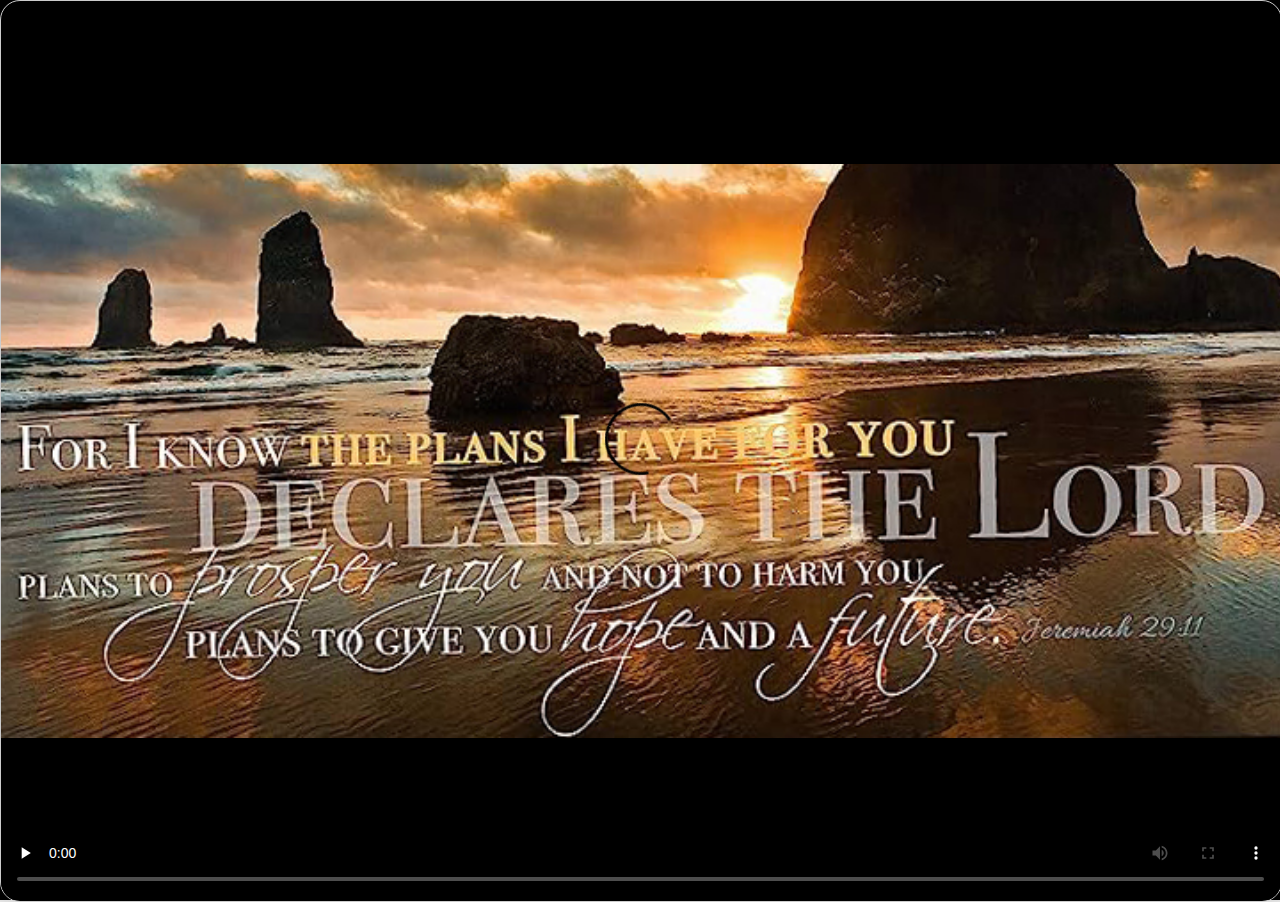
<file: media/audio.html>
<!DOCTYPE>
<html>
<head>
  <meta charset="UTF-8">
  <title>Audio</title> 
  <link rel="stylesheet" href="./utills/style.css">
</head>

<body> 
  <div class="container">

  <video height="323" controls="controls" poster="./utills/poster.jpg" preload="none" onclick="this.play();arguments[0].preventDefault();">
   <source src="./audio/audio.mp3" type="audio/mpeg">  
  </video>

  </div>
</body>
</html>
</file>
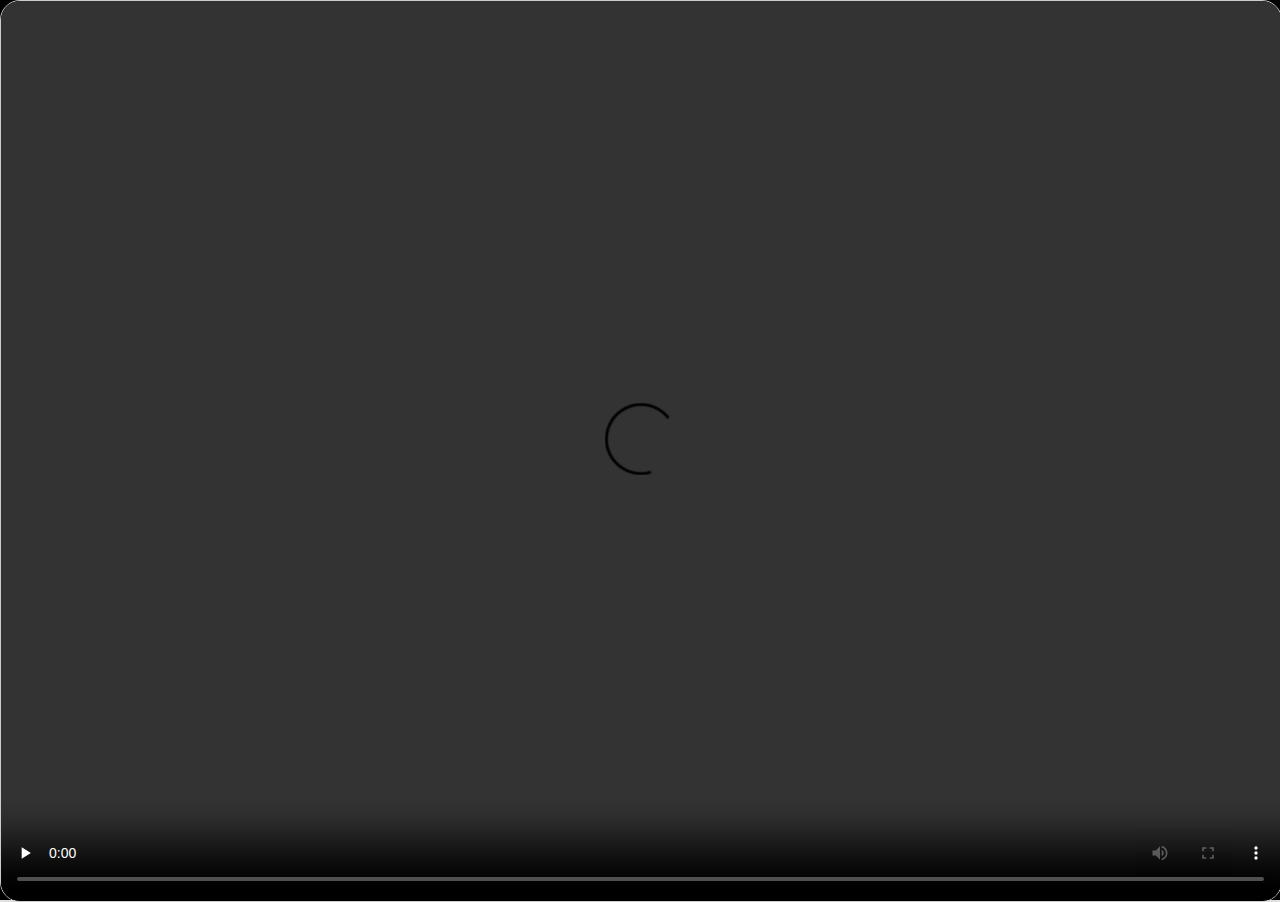
<file: media/video.html>
<html>
<head>
  <meta charset="UTF-8">
  <title>Video</title> 
  <link rel="stylesheet" href="./utills/style.css">
</head>

<body> 
  <div class="container">

<video height="400" controls="controls" preload="none" onclick="this.play();arguments[0].preventDefault();">
  <source src="./video/video.mp4" type="video/mp4">
</video>

  </div>
</body>
</html>
</file>
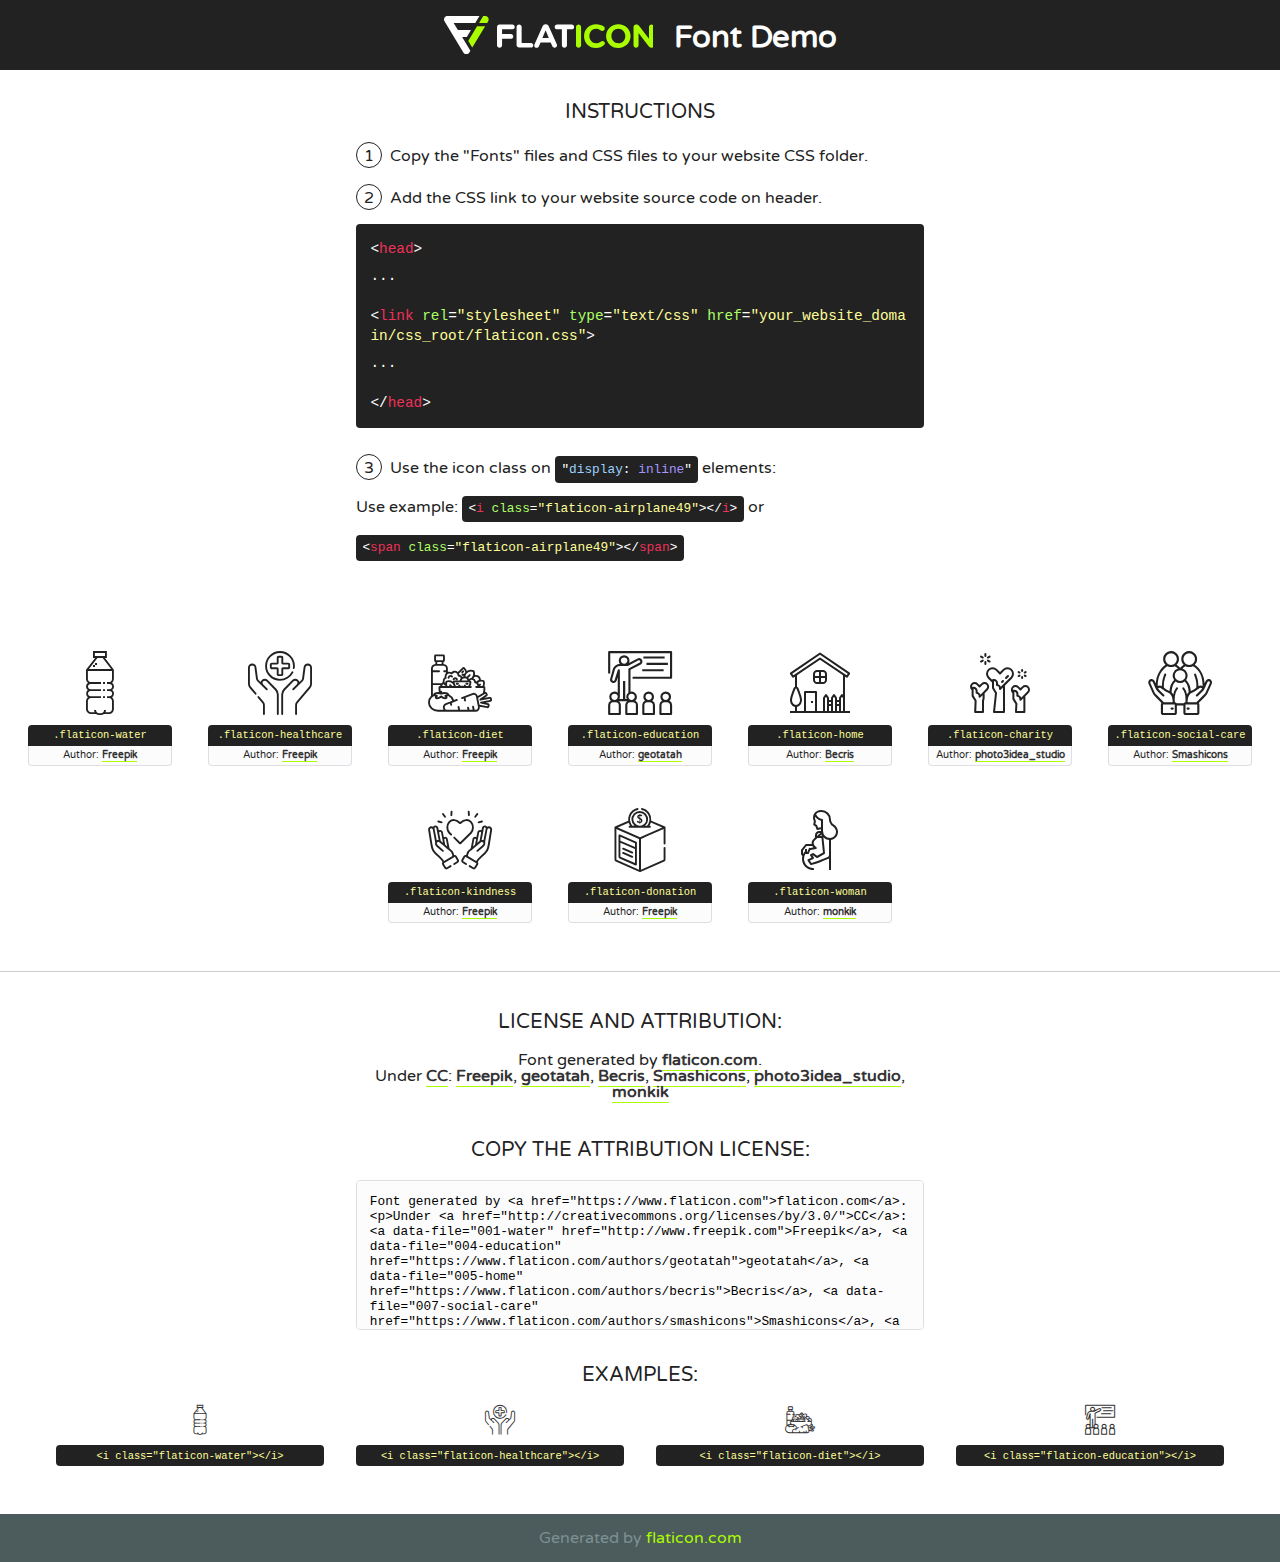
<file: lib/flaticon/font/flaticon.html>
<!DOCTYPE html>
<!--
  Flaticon icon font: Flaticon
  Creation date: 30/09/2020 10:47
-->
<html>
<!DOCTYPE html>
<html>

<head>
    <title>Flaticon WebFont</title>
    <link href="http://fonts.googleapis.com/css?family=Varela+Round" rel="stylesheet" type="text/css" />
    <link rel="stylesheet" type="text/css" href="flaticon.css">
    <meta charset="UTF-8">
    <style>
    html, body, div, span, applet, object, iframe,
    h1, h2, h3, h4, h5, h6, p, blockquote, pre,
    a, abbr, acronym, address, big, cite, code,
    del, dfn, em, img, ins, kbd, q, s, samp,
    small, strike, strong, sub, sup, tt, var,
    b, u, i, center,
    dl, dt, dd, ol, ul, li,
    fieldset, form, label, legend,
    table, caption, tbody, tfoot, thead, tr, th, td,
    article, aside, canvas, details, embed, 
    figure, figcaption, footer, header, hgroup, 
    menu, nav, output, ruby, section, summary,
    time, mark, audio, video {
        margin: 0;
        padding: 0;
        border: 0;
        font-size: 100%;
        font: inherit;
        vertical-align: baseline;
    }
    /* HTML5 display-role reset for older browsers */
    article, aside, details, figcaption, figure, 
    footer, header, hgroup, menu, nav, section {
        display: block;
    }
    body {
        line-height: 1;
    }
    ol, ul {
        list-style: none;
    }
    blockquote, q {
        quotes: none;
    }
    blockquote:before, blockquote:after,
    q:before, q:after {
        content: '';
        content: none;
    }
    table {
        border-collapse: collapse;
        border-spacing: 0;
    }
    body {
        font-family: 'Varela Round', Helvetica, Arial, sans-serif;
        font-size: 16px;
        color: #222;
    }
    a {
        color: #333;
        border-bottom: 1px solid #a9fd00;
        font-weight: bold;
        text-decoration: none;
    }
    * {
        -moz-box-sizing: border-box;
        -webkit-box-sizing: border-box;
        box-sizing: border-box;
        margin: 0;
        padding: 0;
    }
    [class^="flaticon-"]:before, [class*=" flaticon-"]:before, [class^="flaticon-"]:after, [class*=" flaticon-"]:after {
        font-family: Flaticon;
        font-size: 30px;
        font-style: normal;
        margin-left: 20px;
        color: #333;
    }
    .wrapper {
        max-width: 600px;
        margin: auto;
        padding: 0 1em;
    }
    .title {
        font-size: 1.25em;
        text-align: center;
        margin-bottom: 1em;
        text-transform: uppercase;
    }
    header {
        text-align: center;
        background-color: #222;
        color: #fff;
        padding: 1em;
    }
    header .logo {
        width: 210px;
        height: 38px;
        display: inline-block;
        vertical-align: middle;
        margin-right: 1em;
        border: none;
    }
    header strong {
        font-size: 1.95em;
        font-weight: bold;
        vertical-align: middle;
        margin-top: 5px;
        display: inline-block;
    }
    .demo {
        margin: 2em auto;
        line-height: 1.25em;
    }
    .demo ul li {
        margin-bottom: 1em;
    }
    .demo ul li .num {
        color: #222;
        border-radius: 20px;
        display: inline-block;
        width: 26px;
        padding: 3px;
        height: 26px;
        text-align: center;
        margin-right: 0.5em;
        border: 1px solid #222;
    }
    .demo ul li code {
        background-color: #222;
        border-radius: 4px;
        padding: 0.25em 0.5em;
        display: inline-block;
        color: #fff;
        font-family: Consolas,Monaco,Lucida Console,Liberation Mono,DejaVu Sans Mono,Bitstream Vera Sans Mono,Courier New, monospace;
        font-weight: lighter;
        margin-top: 1em;
        font-size: 0.8em;
        word-break: break-all;
    }
    .demo ul li code.big {
        padding: 1em;
        font-size: 0.9em;
    }
    .demo ul li code .red {
        color: #EF3159;
    }
    .demo ul li code .green {
        color: #ACFF65;
    }
    .demo ul li code .yellow {
        color: #FFFF99;
    }
    .demo ul li code .blue {
        color: #99D3FF;
    }
    .demo ul li code .purple {
        color: #A295FF;
    }
    .demo ul li code .dots {
        margin-top: 0.5em;
        display: block;
    }
    #glyphs {
        border-bottom: 1px solid #ccc;
        padding: 2em 0;
        text-align: center;
    }
    .glyph {
        display: inline-block;
        width: 9em;
        margin: 1em;
        text-align: center;
        vertical-align: top;
        background: #FFF;
    }
    .glyph .glyph-icon {
        padding: 10px;
        display: block;
        font-family:"Flaticon";
        font-size: 64px;
        line-height: 1;
    }
    .glyph .glyph-icon:before {
        font-size: 64px;
        color: #222;
        margin-left: 0;
    }
    .class-name {
        font-size: 0.65em;
        background-color: #222;
        color: #fff;
        border-radius: 4px 4px 0 0;
        padding: 0.5em;
        color: #FFFF99;
        font-family: Consolas,Monaco,Lucida Console,Liberation Mono,DejaVu Sans Mono,Bitstream Vera Sans Mono,Courier New, monospace;
    }
    .author-name {
        font-size: 0.6em;
        background-color: #fcfcfd;
        border: 1px solid #DEDEE4;
        border-top: 0;
        border-radius: 0 0 4px 4px;
        padding: 0.5em;
    }
    .class-name:last-child {
        font-size: 10px;
        color:#888;
    }
    .class-name:last-child a {
        font-size: 10px;
        color:#555;
    }
    .class-name:last-child a:hover {
        color:#a9fd00;
    }
    .glyph > input {
        display: block;
        width: 100px;
        margin: 5px auto;
        text-align: center;
        font-size: 12px;
        cursor: text;
    }
    .glyph > input.icon-input {
        font-family:"Flaticon";
        font-size: 16px;
        margin-bottom: 10px;
    }
    .attribution .title {
        margin-top: 2em;
    }
    .attribution textarea {
        background-color: #fcfcfd;
        padding: 1em;
        border: none;
        box-shadow: none;
        border: 1px solid #DEDEE4;
        border-radius: 4px;
        resize: none;
        width: 100%;
        height: 150px;
        font-size: 0.8em;
        font-family: Consolas,Monaco,Lucida Console,Liberation Mono,DejaVu Sans Mono,Bitstream Vera Sans Mono,Courier New, monospace;
        -webkit-appearance: none;
    }
    .iconsuse {
        margin: 2em auto;
        text-align: center;
        max-width: 1200px;
    }
    .iconsuse:after {
        content: '';
        display: table;
        clear: both;
    }
    .iconsuse .image {
        float: left;
        width: 25%;
        padding: 0 1em;
    }
    .iconsuse .image p {
        margin-bottom: 1em;
    }
    .iconsuse .image span {
        display: block;
        font-size: 0.65em;
        background-color: #222;
        color: #fff;
        border-radius: 4px;
        padding: 0.5em;
        color: #FFFF99;
        margin-top: 1em;
        font-family: Consolas,Monaco,Lucida Console,Liberation Mono,DejaVu Sans Mono,Bitstream Vera Sans Mono,Courier New, monospace;
    }
    #footer {
        text-align: center;
        background-color: #4C5B5C;
        color: #7c9192;
        padding: 1em;
    }
    #footer a {
        border: none;
        color: #a9fd00;
        font-weight: normal;
    }
    @media (max-width: 960px) {
        .iconsuse .image {
            width: 50%;
        }
    }
    @media (max-width: 560px) {
        .iconsuse .image {
            width: 100%;
        }
    }
    </style>
</head>

<body class="characters-off">

    <header>
        <a href="https://www.flaticon.com" target="_blank" class="logo">
            <svg version="1.1" xmlns="http://www.w3.org/2000/svg" xmlns:xlink="http://www.w3.org/1999/xlink" xmlns:a="http://ns.adobe.com/AdobeSVGViewerExtensions/3.0/" viewBox="0 0 560.875 102.036" enable-background="new 0 0 560.875 102.036" xml:space="preserve">
                <defs>
                </defs>
                <g>
                    <g class="letters">
                        <path fill="#ffffff" d="M141.596,29.675c0-3.777,2.985-6.767,6.764-6.767h34.438c3.426,0,6.15,2.728,6.15,6.15
                        c0,3.43-2.724,6.149-6.15,6.149h-27.674v13.091h23.719c3.429,0,6.151,2.724,6.151,6.15c0,3.43-2.723,6.149-6.151,6.149h-23.719
                        v17.574c0,3.773-2.986,6.761-6.764,6.761c-3.779,0-6.764-2.989-6.764-6.761V29.675z"></path>
                        <path fill="#ffffff" d="M193.844,29.149c0-3.781,2.985-6.767,6.764-6.767c3.776,0,6.763,2.985,6.763,6.767v42.957h25.039
                        c3.426,0,6.149,2.726,6.149,6.153c0,3.425-2.723,6.15-6.149,6.15h-31.802c-3.779,0-6.764-2.986-6.764-6.768V29.149z"></path>
                        <path fill="#ffffff" d="M241.891,75.71l21.438-48.407c1.492-3.341,4.215-5.357,7.906-5.357h0.792
                        c3.686,0,6.323,2.017,7.815,5.357l21.439,48.407c0.436,0.967,0.701,1.845,0.701,2.723c0,3.602-2.809,6.501-6.414,6.501
                        c-3.161,0-5.269-1.845-6.499-4.655l-4.132-9.661h-27.059l-4.301,10.102c-1.144,2.631-3.426,4.214-6.237,4.214
                        c-3.517,0-6.24-2.81-6.24-6.325C241.1,77.64,241.451,76.677,241.891,75.71z M279.932,58.666l-8.521-20.297l-8.526,20.297H279.932
                        z"></path>
                        <path fill="#ffffff" d="M314.864,35.387H301.86c-3.429,0-6.239-2.813-6.239-6.238c0-3.429,2.811-6.24,6.239-6.24h39.533
                        c3.426,0,6.237,2.811,6.237,6.24c0,3.425-2.811,6.238-6.237,6.238h-13.001v42.785c0,3.773-2.99,6.761-6.764,6.761
                        c-3.779,0-6.764-2.989-6.764-6.761V35.387z"></path>
                        <path fill="#A9FD00" d="M352.615,29.149c0-3.781,2.985-6.767,6.767-6.767c3.774,0,6.761,2.985,6.761,6.767v49.024
                        c0,3.773-2.987,6.761-6.761,6.761c-3.781,0-6.767-2.989-6.767-6.761V29.149z"></path>
                        <path fill="#A9FD00" d="M374.132,53.836v-0.179c0-17.481,13.178-31.801,32.065-31.801c9.22,0,15.459,2.458,20.557,6.238
                        c1.402,1.054,2.637,2.985,2.637,5.357c0,3.692-2.985,6.59-6.681,6.59c-1.845,0-3.071-0.702-4.044-1.319
                        c-3.776-2.813-7.729-4.393-12.562-4.393c-10.364,0-17.831,8.611-17.831,19.154v0.173c0,10.542,7.291,19.329,17.831,19.329
                        c5.715,0,9.492-1.756,13.359-4.834c1.049-0.874,2.458-1.491,4.039-1.491c3.429,0,6.325,2.813,6.325,6.236
                        c0,2.106-1.056,3.78-2.282,4.834c-5.539,4.834-12.036,7.733-21.878,7.733C387.572,85.464,374.132,71.493,374.132,53.836z"></path>
                        <path fill="#A9FD00" d="M433.009,53.836v-0.179c0-17.481,13.79-31.801,32.766-31.801c18.981,0,32.592,14.143,32.592,31.628v0.173
                        c0,17.483-13.785,31.807-32.769,31.807C446.625,85.464,433.009,71.32,433.009,53.836z M484.224,53.836v-0.179
                        c0-10.539-7.725-19.326-18.626-19.326c-10.893,0-18.449,8.611-18.449,19.154v0.173c0,10.542,7.73,19.329,18.626,19.329
                        C476.676,72.986,484.224,64.378,484.224,53.836z"></path>
                        <path fill="#A9FD00" d="M506.233,29.321c0-3.774,2.99-6.763,6.767-6.763h1.401c3.252,0,5.183,1.583,7.029,3.953l26.093,34.265
                        V29.059c0-3.692,2.99-6.677,6.681-6.677c3.683,0,6.671,2.985,6.671,6.677v48.934c0,3.78-2.987,6.765-6.764,6.765h-0.436
                        c-3.257,0-5.188-1.581-7.034-3.953l-27.056-35.492v32.944c0,3.687-2.985,6.676-6.678,6.676c-3.683,0-6.673-2.989-6.673-6.676
                        V29.321z"></path>
                    </g>
                    <g class="insignia">
                        <path fill="#ffffff" d="M48.372,56.137h12.517l11.156-18.537H37.186L25.688,18.539h57.825L94.668,0H9.271
                        C5.925,0,2.842,1.801,1.198,4.716c-1.644,2.907-1.593,6.482,0.134,9.343l50.38,83.501c1.678,2.781,4.689,4.476,7.938,4.476
                        c3.246,0,6.257-1.695,7.935-4.476l2.898-4.804L48.372,56.137z"></path>
                        <g class="i">
                            <path fill="#A9FD00" d="M93.575,18.539h0.031v0.004l21.652,0.004l2.705-4.488c1.727-2.861,1.778-6.436,0.133-9.343
                            C116.454,1.801,113.371,0,110.026,0h-5.294L93.575,18.539z"></path>
                            <polygon fill="#A9FD00" points="88.291,27.356 64.725,66.486 75.519,84.404 109.942,27.356"></polygon>
                        </g>
                    </g>
                </g>
            </svg>
        </a>
        <strong>Font Demo</strong>
    </header>


    <section class="demo wrapper">

        <p class="title">Instructions</p>

        <ul>
            <li>
                <span class="num">1</span>Copy the "Fonts" files and CSS files to your website CSS folder.
            </li>
            <li>
                <span class="num">2</span>Add the CSS link to your website source code on header.
                <code class="big">
                    &lt;<span class="red">head</span>&gt;
                    <br/><span class="dots">...</span>
                    <br/>&lt;<span class="red">link</span> <span class="green">rel</span>=<span class="yellow">"stylesheet"</span> <span class="green">type</span>=<span class="yellow">"text/css"</span> <span class="green">href</span>=<span class="yellow">"your_website_domain/css_root/flaticon.css"</span>&gt;
                    <br/><span class="dots">...</span>
                    <br/>&lt;/<span class="red">head</span>&gt;
                </code>
            </li>

            <li>
                <p>
                    <span class="num">3</span>Use the icon class on <code>"<span class="blue">display</span>:<span class="purple"> inline</span>"</code> elements:
                    <br />
                    Use example: <code>&lt;<span class="red">i</span> <span class="green">class</span>=<span class="yellow">&quot;flaticon-airplane49&quot;</span>&gt;&lt;/<span class="red">i</span>&gt;</code> or <code>&lt;<span class="red">span</span> <span class="green">class</span>=<span class="yellow">&quot;flaticon-airplane49&quot;</span>&gt;&lt;/<span class="red">span</span>&gt;</code>
            </li>
        </ul>

    </section>




   <section id="glyphs">          
    
      
        <div class="glyph"><div class="glyph-icon flaticon-water"></div>
            <div class="class-name">.flaticon-water</div>
            <div class="author-name">Author: <a data-file="001-water" href="http://www.freepik.com">Freepik</a> </div> 
        </div>        
        
        <div class="glyph"><div class="glyph-icon flaticon-healthcare"></div>
            <div class="class-name">.flaticon-healthcare</div>
            <div class="author-name">Author: <a data-file="002-healthcare" href="http://www.freepik.com">Freepik</a> </div> 
        </div>        
        
        <div class="glyph"><div class="glyph-icon flaticon-diet"></div>
            <div class="class-name">.flaticon-diet</div>
            <div class="author-name">Author: <a data-file="003-diet" href="http://www.freepik.com">Freepik</a> </div> 
        </div>        
        
        <div class="glyph"><div class="glyph-icon flaticon-education"></div>
            <div class="class-name">.flaticon-education</div>
            <div class="author-name">Author: <a data-file="004-education" href="https://www.flaticon.com/authors/geotatah">geotatah</a> </div> 
        </div>        
        
        <div class="glyph"><div class="glyph-icon flaticon-home"></div>
            <div class="class-name">.flaticon-home</div>
            <div class="author-name">Author: <a data-file="005-home" href="https://www.flaticon.com/authors/becris">Becris</a> </div> 
        </div>        
        
        <div class="glyph"><div class="glyph-icon flaticon-charity"></div>
            <div class="class-name">.flaticon-charity</div>
            <div class="author-name">Author: <a data-file="006-charity" href="https://www.flaticon.com/authors/photo3idea-studio">photo3idea_studio</a> </div> 
        </div>        
        
        <div class="glyph"><div class="glyph-icon flaticon-social-care"></div>
            <div class="class-name">.flaticon-social-care</div>
            <div class="author-name">Author: <a data-file="007-social-care" href="https://www.flaticon.com/authors/smashicons">Smashicons</a> </div> 
        </div>        
        
        <div class="glyph"><div class="glyph-icon flaticon-kindness"></div>
            <div class="class-name">.flaticon-kindness</div>
            <div class="author-name">Author: <a data-file="008-kindness" href="http://www.freepik.com">Freepik</a> </div> 
        </div>        
        
        <div class="glyph"><div class="glyph-icon flaticon-donation"></div>
            <div class="class-name">.flaticon-donation</div>
            <div class="author-name">Author: <a data-file="009-donation" href="http://www.freepik.com">Freepik</a> </div> 
        </div>        
        
        <div class="glyph"><div class="glyph-icon flaticon-woman"></div>
            <div class="class-name">.flaticon-woman</div>
            <div class="author-name">Author: <a data-file="010-woman" href="https://www.flaticon.com/authors/monkik">monkik</a> </div> 
        </div>        
        

    </section>



    <section class="attribution wrapper"   style="text-align:center;">

      <div class="title">License and attribution:</div><div class="attrDiv">Font generated by <a href="https://www.flaticon.com">flaticon.com</a>. <div><p>Under <a href="http://creativecommons.org/licenses/by/3.0/">CC</a>: <a data-file="001-water" href="http://www.freepik.com">Freepik</a>, <a data-file="004-education" href="https://www.flaticon.com/authors/geotatah">geotatah</a>, <a data-file="005-home" href="https://www.flaticon.com/authors/becris">Becris</a>, <a data-file="007-social-care" href="https://www.flaticon.com/authors/smashicons">Smashicons</a>, <a data-file="006-charity" href="https://www.flaticon.com/authors/photo3idea-studio">photo3idea_studio</a>, <a data-file="010-woman" href="https://www.flaticon.com/authors/monkik">monkik</a></p>  </div>
      </div>
      <div class="title">Copy the Attribution License:</div>

    <textarea onclick="this.focus();this.select();">Font generated by &lt;a href=&quot;https://www.flaticon.com&quot;&gt;flaticon.com&lt;/a&gt;. <p>Under <a href="http://creativecommons.org/licenses/by/3.0/">CC</a>: <a data-file="001-water" href="http://www.freepik.com">Freepik</a>, <a data-file="004-education" href="https://www.flaticon.com/authors/geotatah">geotatah</a>, <a data-file="005-home" href="https://www.flaticon.com/authors/becris">Becris</a>, <a data-file="007-social-care" href="https://www.flaticon.com/authors/smashicons">Smashicons</a>, <a data-file="006-charity" href="https://www.flaticon.com/authors/photo3idea-studio">photo3idea_studio</a>, <a data-file="010-woman" href="https://www.flaticon.com/authors/monkik">monkik</a></p>  
     </textarea>

    </section>

    <section class="iconsuse">

          <div class="title">Examples:</div>            
             
            <div class="image">
                <p>
                    <i class="glyph-icon flaticon-water"></i> 
                    <span>&lt;i class=&quot;flaticon-water&quot;&gt;&lt;/i&gt;</span>
                </p>
            </div>
            
            <div class="image">
                <p>
                    <i class="glyph-icon flaticon-healthcare"></i> 
                    <span>&lt;i class=&quot;flaticon-healthcare&quot;&gt;&lt;/i&gt;</span>
                </p>
            </div>
            
            <div class="image">
                <p>
                    <i class="glyph-icon flaticon-diet"></i> 
                    <span>&lt;i class=&quot;flaticon-diet&quot;&gt;&lt;/i&gt;</span>
                </p>
            </div>
            
            <div class="image">
                <p>
                    <i class="glyph-icon flaticon-education"></i> 
                    <span>&lt;i class=&quot;flaticon-education&quot;&gt;&lt;/i&gt;</span>
                </p>
            </div>
                       
        </div>
                            
    </section>

<div id="footer">
    <div>Generated by <a href="https://www.flaticon.com">flaticon.com</a>
    </div>
</div>



</body>
</html>
</file>
<file: lib/flaticon/font/flaticon.css>
/*
  	Flaticon icon font: Flaticon
  	Creation date: 30/09/2020 10:47
  	*/

@font-face {
  font-family: "Flaticon";
  src: url("./Flaticon.eot");
  src: url("./Flaticon.eot?#iefix") format("embedded-opentype"),
       url("./Flaticon.woff2") format("woff2"),
       url("./Flaticon.woff") format("woff"),
       url("./Flaticon.ttf") format("truetype"),
       url("./Flaticon.svg#Flaticon") format("svg");
  font-weight: normal;
  font-style: normal;
}

@media screen and (-webkit-min-device-pixel-ratio:0) {
  @font-face {
    font-family: "Flaticon";
    src: url("./Flaticon.svg#Flaticon") format("svg");
  }
}

[class^="flaticon-"]:before, [class*=" flaticon-"]:before,
[class^="flaticon-"]:after, [class*=" flaticon-"]:after {   
  font-family: Flaticon;
        font-size: 20px;
font-style: normal;
margin-left: 20px;
}

.flaticon-water:before { content: "\f100"; }
.flaticon-healthcare:before { content: "\f101"; }
.flaticon-diet:before { content: "\f102"; }
.flaticon-education:before { content: "\f103"; }
.flaticon-home:before { content: "\f104"; }
.flaticon-charity:before { content: "\f105"; }
.flaticon-social-care:before { content: "\f106"; }
.flaticon-kindness:before { content: "\f107"; }
.flaticon-donation:before { content: "\f108"; }
.flaticon-woman:before { content: "\f109"; }
</file>
<file: css/style.css>
/*******************************/
/********* General CSS *********/
/*******************************/
body {
    color: #777777;
    font-weight: 500;
    background: #ffffff;
    font-family: 'Quicksand', sans-serif;
}

h1,
h2, 
h3, 
h4,
h5, 
h6 {
    color: #4a4c70;
}

a {
    color: #4a4c70;
    transition: .3s;
}

a:hover,
a:active,
a:focus {
    color: #FDBE33;
    outline: none;
    text-decoration: none;
}

.btn.btn-custom {
    padding: 12px 20px;
    text-align: center; 
    font-size: 16px;
    font-weight: 500;
    color: #777777;
    border-radius: 0;
    border: 2px solid #FDBE33;
    box-shadow: inset 0 0 0 0 #FDBE33;
    transition: ease-out 0.3s;
    -webkit-transition: ease-out 0.3s;
    -moz-transition: ease-out 0.3s;
}

.btn.btn-custom:hover {
    color: #20212B;
    box-shadow: inset 0 0 0 30px #FDBE33;
}

.btn:focus,
.form-control:focus {
    box-shadow: none;
}

.container-fluid {
    max-width: 1366px;
}

[class^="flaticon-"]:before, [class*=" flaticon-"]:before,
[class^="flaticon-"]:after, [class*=" flaticon-"]:after {   
    font-size: inherit;
    margin-left: 0;
}


/**********************************/
/****** Loader & Back to Top ******/
/**********************************/
#loader {
    position: fixed;
    top: 0;
    right: 0;
    bottom: 0;
    left: 0;
    display: flex;
    align-items: center;
    justify-content: center;
    background: #ffffff;
    opacity: 0;
    visibility: hidden;
    -webkit-transition: opacity .3s ease-out, visibility 0s linear .3s;
    -o-transition: opacity .3s ease-out, visibility 0s linear .3s;
    transition: opacity .3s ease-out, visibility 0s linear .3s;
    z-index: 999;
}

#loader.show {
    -webkit-transition: opacity .6s ease-out, visibility 0s linear 0s;
    -o-transition: opacity .6s ease-out, visibility 0s linear 0s;
    transition: opacity .6s ease-out, visibility 0s linear 0s;
    visibility: visible;
    opacity: 1;
}

#loader .loader {
    position: relative;
    width: 45px;
    height: 45px;
    border: 5px solid #dddddd;
    border-top: 5px solid #FDBE33;
    border-radius: 50%;
    -webkit-animation: spin 2s linear infinite;
    animation: spin 2s linear infinite;
}

@-webkit-keyframes spin {
    0% { -webkit-transform: rotate(0deg); }
    100% { -webkit-transform: rotate(360deg); }
}

@keyframes spin {
    0% { transform: rotate(0deg); }
    100% { transform: rotate(360deg); }
}

.back-to-top {
    position: fixed;
    display: none;
    background: #FDBE33;
    width: 44px;
    height: 44px;
    text-align: center;
    line-height: 1;
    font-size: 22px;
    right: 15px;
    bottom: 15px;
    transition: background 0.5s;
    z-index: 9;
}

.back-to-top i {
    color: #4a4c70;
    padding-top: 10px;
}

.back-to-top:hover {
    background: #4a4c70;
}

.back-to-top:hover i {
    color: #FDBE33;
}


/**********************************/
/********** Top Bar CSS ***********/
/**********************************/
.top-bar {
    position: absolute;
    height: 45px;
    width: 100%;
    top: 0;
    left: 0;
    z-index: 3;
    border-bottom: 1px solid rgba(255, 255, 255, .3);
}

.top-bar .top-bar-left {
    display: flex;
    align-items: center;
    justify-content: flex-start;
}

.top-bar .top-bar-right {
    display: flex;
    align-items: center;
    justify-content: flex-end;
}

.top-bar .text {
    display: flex;
    align-items: center;
    justify-content: center;
    flex-direction: row;
    height: 45px;
    padding: 0 10px;
    text-align: center;
    border-left: 1px solid rgba(255, 255, 255, .3);
}

.top-bar .text:last-child {
    border-right: 1px solid rgba(255, 255, 255, .3);
}

.top-bar .text i {
    font-size: 16px;
    color: #FDBE33;
    margin-right: 5px;
}

.top-bar .text p {
    color: #ffffff;
    font-size: 16px;
    font-weight: 500;
    margin: 0;
}

.top-bar .social {
    display: flex;
    height: 45px;
    font-size: 0;
    justify-content: flex-end;
}

.top-bar .social a {
    display: flex;
    align-items: center;
    justify-content: center;
    width: 45px;
    height: 100%;
    font-size: 16px;
    color: #FDBE33;
    border-right: 1px solid rgba(255, 255, 255, .3);
}

.top-bar .social a:first-child {
    border-left: 1px solid rgba(255, 255, 255, .3);
}

.top-bar .social a:hover {
    color: #ffffff;
    background: #FDBE33;
}

@media (min-width: 992px) {
    .top-bar {
        padding: 0 60px;
    }
}


/**********************************/
/*********** Nav Bar CSS **********/
/**********************************/
.navbar {
    position: relative;
    transition: .5s;
    z-index: 999;
}

.navbar.nav-sticky {
    position: fixed;
    top: 0;
    width: 100%;
    box-shadow: 0 2px 5px rgba(0, 0, 0, .3);
    transition: .5s;
}

.navbar .navbar-brand {
    margin: 0;
    color: #ffffff;
    font-size: 45px;
    line-height: 0px;
    font-weight: 700;
    letter-spacing: 5px;
    text-transform: uppercase;
}

.navbar .navbar-brand img {
    max-width: 100%;
    max-height: 40px;
}

.navbar-dark .navbar-nav .nav-link,
.navbar-dark .navbar-nav .nav-link:focus,
.navbar-dark .navbar-nav .nav-link:hover,
.navbar-dark .navbar-nav .nav-link.active {
    padding: 10px 15px 8px 15px;
    color: #ffffff;
}

.navbar-dark .navbar-nav .nav-link:hover,
.navbar-dark .navbar-nav .nav-link.active {
    color: #FDBE33;
    transition: none;
}

.navbar .dropdown-menu {
    margin-top: 0;
    border: 0;
    border-radius: 0;
    background: #f8f9fa;
}

@media (min-width: 992px) {
    .navbar {
        position: absolute;
        width: 100%;
        top: 45px;
        padding: 20px 60px;
        background: transparent !important;
        border-bottom: 1px solid rgba(255, 255, 255, .3);
        z-index: 9;
    }
    
    .navbar.nav-sticky {
        padding: 10px 60px;
        background: #20212B !important;
        border-bottom: none;
    }
    
    .page .navbar {
        background: #20212B !important;
    }
    
    .navbar a.nav-link {
        padding: 8px 15px;
        font-size: 16px;
        letter-spacing: 1px;
    }
}

@media (max-width: 991.98px) {   
    .navbar {
        padding: 15px;
        background: #20212B !important;
    }
    
    .navbar a.nav-link {
        padding: 5px;
    }
    
    .navbar .dropdown-menu {
        box-shadow: none;
    }
}


/*******************************/
/********** Hero CSS ***********/
/*******************************/
.carousel {
    position: relative;
    width: 100%;
    min-height: 300px;
    background: #ffffff;
    margin-bottom: 45px;
}

.carousel .container-fluid {
    padding: 0;
}

.carousel .carousel-item {
    position: relative;
    width: 100%;
    min-height: 300px;
    display: flex;
    align-items: center;
    justify-content: center;
    flex-direction: column;
}

.carousel .carousel-img {
    position: relative;
    width: 100%;
    height: 100%;
    min-height: 300px;
    text-align: right;
    overflow: hidden;
}

.carousel .carousel-img::after {
    position: absolute;
    content: "";
    top: 0;
    right: 0;
    bottom: 0;
    left: 0;
    background: rgba(0, 0, 0, .3);
    z-index: 1;
}

.carousel .carousel-img img {
    width: 100%;
    height: 100%;
    object-fit: cover;
}

.carousel .carousel-text {
    position: absolute;
    max-width: 700px;
    display: flex;
    align-items: center;
    justify-content: center;
    flex-direction: column;
    z-index: 2;
}

.carousel .carousel-text h1 {
    text-align: center;
    color: #ffffff;
    font-size: 60px;
    font-weight: 700;
    margin-bottom: 20px;
}

.carousel .carousel-text p {
    color: #ffffff;
    text-align: center;
    font-size: 20px;
    margin-bottom: 25px;
}

.carousel .carousel-btn .btn.btn-custom {
    color: #ffffff;
}

.carousel .carousel-btn .btn.btn-custom:hover {
    color: #20212B;
}

.carousel .carousel-btn .btn:first-child {
    margin-right: 15px;
}

.carousel .owl-nav {
    position: absolute;
    width: 100%;
    height: 60px;
    top: calc(50% - 30px);
    left: 0;
    display: flex;
    justify-content: space-between;
    z-index: 9;
}

.carousel .owl-nav .owl-prev,
.carousel .owl-nav .owl-next {
    width: 60px;
    height: 60px;
    display: flex;
    align-items: center;
    justify-content: center;
    color: #FDBE33;
    background: rgba(256, 256, 256, .2);
    font-size: 22px;
    transition: .3s;
}

.carousel .owl-nav .owl-prev:hover,
.carousel .owl-nav .owl-next:hover {
    color: #ffffff;
    background: #FDBE33;
}

.carousel .owl-nav .owl-prev {
    margin-right: 2px;
}

.carousel .animated {
    -webkit-animation-duration: 1s;
    animation-duration: 1s;
}

#videoModal .modal-dialog {
    position: relative;
    max-width: 800px;
    margin: 60px auto 0 auto;
}

#videoModal .modal-body {
    position: relative;
    padding: 0px;
}

#videoModal .close {
    position: absolute;
    width: 30px;
    height: 30px;
    right: 0px;
    top: -30px;
    z-index: 999;
    font-size: 30px;
    font-weight: normal;
    color: #ffffff;
    background: #000000;
    opacity: 1;
}

@media (max-width: 991.98px) {
    .carousel .carousel-text h1 {
        font-size: 35px;
    }
    
    .carousel .carousel-text p {
        font-size: 16px;
    }
    
    .carousel .carousel-text .btn {
        padding: 12px 30px;
        font-size: 15px;
        letter-spacing: 0;
    }
}

@media (max-width: 767.98px) {
    .carousel .carousel-text h1 {
        font-size: 30px;
    }
    
    .carousel .carousel-text .btn {
        padding: 10px 25px;
        font-size: 15px;
        letter-spacing: 0;
    }
}

@media (max-width: 575.98px) {
    .carousel .carousel-text h1 {
        font-size: 25px;
    }
    
    .carousel .carousel-text .btn {
        padding: 8px 20px;
        font-size: 14px;
        letter-spacing: 0;
    }
}


/*******************************/
/******* Page Header CSS *******/
/*******************************/
.page-header {
    position: relative;
    margin-bottom: 45px;
    padding: 210px 0 90px 0;
    text-align: center;
    background: linear-gradient(rgba(0, 0, 0, .5), rgba(0, 0, 0, .5)), url(../img/page-header.jpg);
    background-attachment: fixed;
    background-position: center;
    background-repeat: no-repeat;
    background-size: cover;
}

.page-header h2 {
    position: relative;
    color: #FDBE33;
    font-size: 60px;
    font-weight: 700;
    margin-bottom: 20px;
    padding-bottom: 5px;
}

.page-header h2::after {
    position: absolute;
    content: "";
    width: 100px;
    height: 2px;
    left: calc(50% - 50px);
    bottom: 0;
    background: #FDBE33;
}

.page-header a {
    position: relative;
    padding: 0 12px;
    font-size: 22px;
    color: #ffffff;
}

.page-header a:hover {
    color: #FDBE33;
}

.page-header a::after {
    position: absolute;
    content: "/";
    width: 8px;
    height: 8px;
    top: -2px;
    right: -7px;
    text-align: center;
    color: #ffffff;
}

.page-header a:last-child::after {
    display: none;
}

@media (max-width: 991.98px) {
    .page-header {
        padding: 60px 0;
    }
    
    .page-header h2 {
        font-size: 45px;
    }
    
    .page-header a {
        font-size: 20px;
    }
}

@media (max-width: 767.98px) {
    .page-header {
        padding: 45px 0;
    }
    
    .page-header h2 {
        font-size: 35px;
    }
    
    .page-header a {
        font-size: 18px;
    }
}


/*******************************/
/******* Section Header ********/
/*******************************/
.section-header {
    position: relative;
    width: 100%;
    max-width: 700px;
    margin: 0 auto 45px auto;
}

.section-header p {
    margin-bottom: 5px;
    position: relative;
    font-size: 22px;
    font-weight: 600;
    text-transform: capitalize;
    color: #FDBE33;
}

.section-header h2 {
    margin: 0;
    font-size: 45px;
    font-weight: 700;
}

@media (max-width: 991.98px) {
    .section-header h2 {
        font-size: 45px;
    }
}

@media (max-width: 767.98px) {
    .section-header h2 {
        font-size: 40px;
    }
}

@media (max-width: 575.98px) {
    .section-header h2 {
        font-size: 35px;
    }
}


/*******************************/
/********** About CSS **********/
/*******************************/
.about {
    position: relative;
    width: 100%;
    padding: 45px 0;
}

.about .section-header {
    margin-bottom: 30px;
    margin-left: 0;
}

.about .about-img {
    width: 100%;
    height: 100vh;
}

.about .about-tab {
    width: 100%;
}

.center {
  display: block;
  margin: auto;
  width: 50%;
}

.about .about-tab .nav.nav-pills .nav-link {
    padding: 8px;
    font-weight: 600;
    background: none;
    border-radius: 0;
    border-bottom: 1px solid rgba(0, 0, 0, .15);
    transition: none;
}

.about .about-tab .nav.nav-pills .nav-link:hover,
.about .about-tab .nav.nav-pills .nav-link.active {
    color: #FDBE33;
    padding-bottom: 7px;
    border-bottom: 3px solid #FDBE33;
}

.about .about-tab .tab-content {
    padding: 15px 0 0 0;
    background: transparent;
}

.about .about-tab .tab-content .container {
    padding: 0;
}

@media (max-width: 991.98px) {
    .about .section-header {
        margin-top: 30px;
    }
}


/*******************************/
/********* Service CSS *********/
/*******************************/
.service {
    position: relative;
    width: 100%;
    padding: 45px 0 15px 0;
}

.service .service-item {
    position: relative;
    width: 100%;
    display: flex;
    justify-content: space-between;
    margin-bottom: 45px;
    transition: .3s;
}

.service .service-icon {
    position: relative;
    width: 60px;
}

.service .service-icon i {
    position: relative;
    display: block;
    color: #FDBE33;
    font-size: 60px;
    line-height: 60px;
    margin-top: 5px;
}

.service .service-text {
    position: relative;
    margin-left: 20px;
    padding-left: 20px;
}

.service .service-text::before {
    position: absolute;
    content: "";
    width: 1px;
    height: calc(100% - 10px);
    top: 5px;
    left: 0;
    background: rgba(0, 0, 0, .1);
}

.service .service-text::after {
    position: absolute;
    content: "";
    width: 3px;
    height: 40px;
    top: calc(50% - 20px);
    left: -1px;
    background: #FDBE33;
}

.service .service-text h3 {
    margin-bottom: 10px;
    font-size: 22px;
    font-weight: 700;
    letter-spacing: 1px;
}

.service .service-text p {
    margin: 0;
}


/*******************************/
/********* Donate CSS **********/
/*******************************/
.donate {
    position: relative;
    width: 100%;
    margin: 45px 0;
    background: rgba(0, 0, 0, .5);
}

.donate .donate-content {
    padding: 45px 0 15px 0;
}

.container .donate {
    margin: 90px 0;
}

.container .donate .donate-content {
    padding: 45px 30px 15px 30px;
}

.donate .donate-content .section-header {
    margin-bottom: 30px;
}

.donate .donate-content .section-header h2 {
    color: #ffffff;
}

.donate .donate-text p {
    color: #ffffff;
    font-size: 18px;
}

.donate .donate-form {
    padding: 90px 30px;
    background: #FDBE33;
}

.donate .donate-form .control-group {
    margin-bottom: 15px;
}

.donate .donate-form .form-control {
    height: 60px;
    color: #ffffff;
    padding: 0 15px;
    border-radius: 0;
    border: 1px solid #ffffff;
    background: transparent;
}

.donate .donate-form .form-control::placeholder {
    color: #ffffff;
    opacity: 1;
}

.donate .donate-form .form-control:-ms-input-placeholder,
.donate .donate-form .form-control::-ms-input-placeholder {
    color: #ffffff;
}

.donate .donate-form .btn-group {
    display: flex;
    justify-content: space-between;
    margin-bottom: 15px;
}

.donate .donate-form .btn.btn-custom {
    padding: 15px 0;
    width: 100%;
    height: 60px;
    color: #ffffff;
    border: 1px solid #ffffff;
    box-shadow: inset 0 0 0 0 #ffffff;
}

.donate .donate-form .btn.btn-custom:hover,
.donate .donate-form .btn.btn-custom.active {
    color: #FDBE33;
    border: 1px solid #ffffff;
    box-shadow: inset 0 0 0 30px #ffffff;
}



/*******************************/
/********** Causes CSS *********/
/*******************************/
.causes {
    position: relative;
    width: 100%;
    padding: 45px 0;
}

.causes .causes-carousel {
    width: calc(100% + 30px);
    margin-left: -15px;
    margin-right: -15px;
}

.causes .causes-item {
    margin: 0 15px;
    overflow: hidden;
    background: #f3f6ff;
}

.causes .causes-img {
    overflow: hidden;
}

.causes .causes-img img {
    width: 100%;
    transition: .3s;
}

.causes .causes-item:hover img {
    transform: scale(1.1);
}


.causes .causes-progress {
    width: 100%;
    margin-top: 32px;
    padding: 30px 30px 20px 30px;
}

.causes .progress {
    height: 10px;
    border-radius: 0;
    background: #dddddd;
    overflow: visible;
}

.causes .progress .progress-bar {
    position: relative;
    width: 0px;
    background: #FDBE33;
    overflow: visible;
    transition: 2s;
}

.causes .progress-bar span {
    position: absolute;
    top: -32px;
    right: 0;
    height: 23px;
    display: inline-block;
    padding: 2px 6px;
    background: #FDBE33;
    color: #20212B;
}

.causes .progress-bar span::after {
    position: absolute;
    content: "";
    width: 0;
    height: 0;
    top: 23px;
    left: calc(50% - 6px);
    border: 6px solid;
    border-color: #FDBE33 transparent transparent transparent;
}

.causes .progress-text {
    margin-top: 5px;
    display: flex;
    justify-content: space-between;
}

.causes .progress-text p {
    margin: 0;
}

.causes .causes-text {
    margin-top: 10px;
    padding: 0 30px;
}

.causes .causes-text h3 {
    font-size: 22px;
    font-weight: 700;
}

.causes .causes-text p {
    margin: 0;
}

.causes .causes-btn {
    margin-top: 25px;
    display: flex;
    justify-content: space-between;
}

.causes .causes-btn .btn {
    padding: 10px 0;
    width: 50%;
}

.causes .causes-btn .btn:last-child {
    color: #20212B;
    background: #FDBE33;
}

.causes .causes-btn .btn:last-child:hover {
    color: #ffffff;
}



/*******************************/
/********** Facts CSS **********/
/*******************************/
.facts {
    position: relative;
    width: 100%;
    min-height: 400px;
    margin: 45px 0;
    display: flex;
    align-items: center;
    background: rgba(0, 0, 0, .5);
}

.facts .facts-item {
    display: flex;
    flex-direction: row;
    margin: 25px 0;
}

.facts .facts-item i {
    margin-top: 10px;
    font-size: 60px;
    line-height: 60px;
    color: #FDBE33;
}

.facts .facts-text {
    padding-left: 20px;
}

.facts .facts-text h3 {
    position: relative;
    display: inline-block;
    color: #ffffff;
    font-size: 45px;
    font-weight: 700;
}

.facts .facts-text h3::after {
    position: absolute;
    top: 0px;
    color: #ffffff;
    font-size: 25px;
    font-family: "Font Awesome 5 Free";
    font-weight: 900;
}

.facts .facts-text h3.facts-plus::after {
    content: "\f067";
    right: -25px;
}

.facts .facts-text h3.facts-dollar::after {
    content: "\f155";
    right: -18px;
}

.facts .facts-text p {
    color: #ffffff;
    font-size: 22px;
    font-weight: 600;
    margin: 0;
}


/*******************************/
/*********** Team CSS **********/
/*******************************/
.team {
    position: relative;
    width: 100%;
    padding: 45px 0 15px 0;
}

.team .team-item {
    position: relative;
    margin-bottom: 35px;
}

.team .team-img {
    position: relative;
    overflow: hidden;
}

.team .team-img img {
    width: 100%;
    transform: scale(1.1);
    margin-bottom: -15px;
    transition: .3s;
}

.team .team-item:hover img {
    margin: -15px 0 0 0;
}

.team .team-text {
    position: absolute;
    width: calc(100% - 40px);
    height: 96px;
    bottom: 0;
    left: 20px;
    padding: 22px 0;
    text-align: center;
    background: #ffffff;
    transition: .3s;
    overflow: hidden;
}

.team .team-text h2 {
    font-size: 18px;
    font-weight: 700;
    margin-bottom: 10px;
}

.team .team-text p {
    margin-bottom: 20px;
}

.team .team-social {
    position: relative;
    font-size: 0;
}

.team .team-social a {
    display: inline-block;
    width: 35px;
    height: 35px;
    margin: 0 3px;
    padding: 5px 0;
    text-align: center;
    font-size: 14px;
    color: #4a4c70;
    border: 2px solid #FDBE33;
    transition: .3s;
}

.team .team-social a:hover {
    color: #20212B;
    background: #FDBE33;
}

.team .team-item:hover .team-text {
    height: 160px;
}


/*******************************/
/******* Testimonial CSS *******/
/*******************************/
.testimonial {
    position: relative;
    width: 100%;
    padding: 45px 0;
}

.testimonial .testimonials-carousel {
    position: relative;
    width: calc(100% + 30px);
    margin: 0 -15px;
}

.testimonial .testimonial-item {
    position: relative;
    width: 100%;
    padding: 0 15px;
    display: flex;
    flex-direction: column;
    overflow: hidden;
}

.testimonial .testimonial-profile {
    display: flex;
    align-items: center;
    margin-bottom: 15px;
    border-bottom: 1px solid rgba(0, 0, 0, .1);
}

.testimonial .testimonial-profile img {
    width: 80px;
    margin-bottom: -1px;
}

.testimonial .testimonial-name {
    padding-left: 15px;
    width: calc(100% - 95px);
}

.testimonial .testimonial-name h3 {
    font-size: 20px;
    font-weight: 600;
    margin-bottom: 5px;
}

.testimonial .testimonial-name p {
    margin: 0;
    font-style: italic;
}

.testimonial .testimonial-text p {
    margin: 0;
}

.testimonial .owl-dots {
    margin-top: 15px;
    text-align: center;
}

.testimonial .owl-dot {
    display: inline-block;
    margin: 0 5px;
    width: 12px;
    height: 12px;
    border-radius: 0;
    background: #FDBE33;
}

.testimonial .owl-dot.active {
    background: #20212B;
}


/*******************************/
/******** Volunteer CSS ********/
/*******************************/
.volunteer {
    position: relative;
    width: 100%;
    margin: 45px 0;
    background: rgba(0, 0, 0, .5);
}

.volunteer .volunteer-content {
    padding: 30px 0 45px 0;
}

.container .volunteer {
    margin: 90px 0;
}

.container .volunteer .volunteer-content {
    padding: 45px 30px 15px 30px;
}

.volunteer .volunteer-content .section-header {
    margin-bottom: 30px;
}

.volunteer .volunteer-content .section-header h2 {
    color: #ffffff;
}

.volunteer .volunteer-text p {
    color: #ffffff;
    font-size: 18px;
}

.volunteer .volunteer-form {
    padding: 90px 30px;
    background: #FDBE33;
}

.volunteer .volunteer-form .control-group {
    margin-bottom: 15px;
}

.volunteer .volunteer-form .form-control {
    height: 60px;
    color: #ffffff;
    padding: 0 15px;
    border-radius: 0;
    border: 1px solid #ffffff;
    background: transparent;
}

.volunteer .volunteer-form textarea.form-control {
    height: 120px;
    padding: 15px;
}

.volunteer .volunteer-form .form-control::placeholder {
    color: #ffffff;
    opacity: 1;
}

.volunteer .volunteer-form .form-control:-ms-input-placeholder,
.volunteer .volunteer-form .form-control::-ms-input-placeholder {
    color: #ffffff;
}

.volunteer .volunteer-form .btn.btn-custom {
    padding: 15px 0;
    width: 100%;
    height: 60px;
    color: #ffffff;
    border: 1px solid #ffffff;
    box-shadow: inset 0 0 0 0 #ffffff;
}

.volunteer .volunteer-form .btn.btn-custom:hover {
    color: #FDBE33;
    border: 1px solid #ffffff;
    box-shadow: inset 0 0 0 30px #ffffff;
}


/*******************************/
/********** Event CSS **********/
/*******************************/
.event {
    position: relative;
    width: 100%;
    padding: 45px 0 15px 0;
}

.event .event-item {
    margin-bottom: 30px;
    background: #f3f6ff;
}

.event .event-item img {
    width: 100%;
}

.event .event-content {
    padding: 30px;
    display: flex;
}

.event .event-meta {
    margin-bottom: 15px;
    display: flex;
    flex-direction: column;
}

.event .event-meta p {
    position: relative;
    margin-bottom: 8px;
    padding-bottom: 8px;
    white-space: nowrap;
    border-bottom: 1px solid rgba(0, 0, 0, .15);
}

.event .event-meta p:last-child {
    border-bottom: none;
}

.event .event-meta i {
    color: #4a4c70;
    width: 25px;
}

.event .event-text {
    position: relative;
    margin-left: 20px;
    padding-left: 20px;
}

.event .event-text::before {
    position: absolute;
    content: "";
    width: 1px;
    height: calc(100% - 5px);
    top: 6px;
    left: 0;
    background: rgba(0, 0, 0, .15);
}

.event .event-text::after {
    position: absolute;
    content: "";
    width: 3px;
    height: 40px;
    top: calc(50% - 20px);
    left: -1px;
    background: #FDBE33;
}

.event .event-text h3 {
    font-size: 25px;
    font-weight: 700;
    margin-bottom: 10px;
}

.event .event-text p {
    margin: 0;
}

.event .btn.btn-custom {
    margin-top: 20px;
    padding: 8px 30px;
}

@media (max-width: 575.98px) {
    .event .event-content {
        flex-direction: column;
    }
    
    .event .event-meta {
        flex-direction: row;
    }
    
    .event .event-meta p {
        font-size: 14px;
        padding-right: 7px;
    }
    
    .event .event-meta p:last-child {
        border-bottom: 1px solid rgba(0, 0, 0, .15);
    }
    
    .event .event-meta i {
        width: 18px;
    }
    
    .event .event-text {
        margin: 0;
        padding: 0;
    }
    
    .event .event-text::before,
    .event .event-text::after {
        display: none;
    }
}



/*******************************/
/*********** Blog CSS **********/
/*******************************/
.blog {
    position: relative;
    width: 100%;
    padding: 45px 0 15px 0;
}

.blog .blog-item {
    margin-bottom: 30px;
    padding-bottom: 30px;
    background: #f3f6ff;
}

.blog .blog-img {
    width: 100%;
}

.blog .blog-img img {
    width: 100%;
}

.blog .blog-text {
    padding: 30px 30px 15px 30px;
}

.blog .blog-text h3 {
    font-size: 22px;
    font-weight: 700;
}

.blog .blog-text h3 a {
    color: #4a4c70;
}

.blog .blog-text h3 a:hover {
    color: #FDBE33;
}

.blog .blog-text p {
    margin: 0;
}

.blog .blog-meta {
    margin: 0 30px;
    padding-top: 15px;
    display: flex;
    border-top: 1px solid rgba(0, 0, 0, .15);
}

.blog .blog-meta p {
    margin: 0;
    color: #777777;
    padding: 0 30px;
    border-right: 1px solid rgba(0, 0, 0, .15);
}

.blog .blog-meta p:first-child {
    padding-left: 0;
}

.blog .blog-meta p:last-child {
    padding-right: 0;
    border: none;
}

.blog .blog-meta i {
    color: #4a4c70;
    margin-right: 8px
}

.blog .pagination {
    margin-bottom: 15px;
}

.blog .pagination .page-link {
    color: #4a4c70;
    border-radius: 0;
    border-color: #4a4c70;
}

.blog .pagination .page-link:hover,
.blog .pagination .page-item.active .page-link {
    color: #FDBE33;
    background: #4a4c70;
}

.blog .pagination .disabled .page-link {
    color: #999999;
}



/*******************************/
/********* Contact CSS *********/
/*******************************/

.contact {
    position: relative;
    width: 100%;
    padding: 45px 0;
}

.contact .contact-img {
    position: relative;
    width: 100%;
}

.contact .contact-img img {
    width: 100%;
    height: 440px;
    object-fit: cover;
}

.contact .contact-form {
    position: relative;
    width: 100%;
    max-width: 700px;
    margin: 0 auto;
    margin-top: -220px;
    padding: 30px;
    background: #f3f6ff;
}

@media (max-width: 991.98px) {
    .contact .contact-form {
        max-width: 600px;
    }
}

@media (max-width: 767.98px) {
    .contact .contact-form {
        max-width: 400px;
    }
}

@media (max-width: 575.98px) {
    .contact .contact-form {
        max-width: 300px;
    }
}

.contact .contact-form input {
    padding: 15px;
    background: none;
    border-radius: 0;
    border: 1px solid rgba(0, 0, 0, .1);
}

.contact .contact-form input[type=file] {
  width: 350px;
  max-width: 100%;
  color: #444;
  padding: 5px;
  background: none;
  border: 1px solid rgba(0, 0, 0, .1);
}

.contact .contact-form input[type=file]:hover {
  
  box-shadow: inset 0 0 0 30px #FDBE33;
  cursor: pointer;
  color: #fff;
}

.contact .contact-form textarea {
    height: 150px;
    padding: 8px 15px;
    background: none;
    border-radius: 0;
    border: 1px solid rgba(0, 0, 0, .1);
}

.contact .contact-form .btn.btn-custom {
    width: 100%;
}

.contact .help-block ul {
    margin: 0;
    padding: 0;
    list-style-type: none;
}


/*******************************/
/******* Single Post CSS *******/
/*******************************/
.single {
    position: relative;
    padding: 45px 0;
}

.single .single-content {
    position: relative;
    margin-bottom: 30px;
    overflow: hidden;
}

.single .single-content img {
    margin-bottom: 20px;
    width: 100%;
}

.single .single-tags {
    margin: -5px -5px 41px -5px;
    font-size: 0;
}

.single .single-tags a {
    margin: 5px;
    display: inline-block;
    padding: 7px 15px;
    font-size: 14px;
    font-weight: 500;
    color: #4a4c70;
    border: 1px solid #4a4c70;
}

.single .single-tags a:hover {
    color: #ffffff;
    background: #FDBE33;
    border-color: #FDBE33;
}

.single .single-bio {
    margin-bottom: 45px;
    padding: 30px;
    background: #f3f6ff;
    display: flex;
}

.single .single-bio-img {
    width: 100%;
    max-width: 100px;
}

.single .single-bio-img img {
    width: 100%;
    border: 15px solid #ffffff;
}

.single .single-bio-text {
    padding-left: 30px;
}

.single .single-bio-text h3 {
    font-size: 20px;
    font-weight: 700;
}

.single .single-bio-text p {
    margin: 0;
}

.single .single-related {
    margin-bottom: 45px;
}

.single .single-related h2 {
    font-size: 30px;
    font-weight: 700;
    margin-bottom: 25px;
}

.single .related-slider {
    position: relative;
    margin: 0 -15px;
    width: calc(100% + 30px);
}

.single .related-slider .post-item {
    margin: 0 15px;
}

.single .post-item {
    display: flex;
    align-items: center;
    margin-bottom: 15px;
}

.single .post-item .post-img {
    width: 100%;
    max-width: 80px;
}

.single .post-item .post-img img {
    width: 100%;
}

.single .post-item .post-text {
    padding-left: 15px;
}

.single .post-item .post-text a {
    font-size: 16px;
    font-weight: 600;
}

.single .post-item .post-text a:hover {
    color: #FDBE33;
}

.single .post-item .post-meta {
    display: flex;
    margin-top: 8px;
}

.single .post-item .post-meta p {
    display: inline-block;
    margin: 0;
    padding: 0 3px;
    font-size: 14px;
    font-weight: 500;
    font-style: italic;
}

.single .post-item .post-meta p a {
    margin-left: 5px;
    color: #999999;
    font-size: 14px;
    font-weight: 500;
    font-style: normal;
}

.single .related-slider .owl-nav {
    position: absolute;
    width: 90px;
    top: -55px;
    right: 15px;
    display: flex;
}

.single .related-slider .owl-nav .owl-prev,
.single .related-slider .owl-nav .owl-next {
    margin-left: 15px;
    width: 30px;
    height: 30px;
    display: flex;
    align-items: center;
    justify-content: center;
    color: #4a4c70;
    background: #FDBE33;
    font-size: 16px;
    transition: .3s;
}

.single .related-slider .owl-nav .owl-prev:hover,
.single .related-slider .owl-nav .owl-next:hover {
    color: #FDBE33;
    background: #4a4c70;
}

.single .single-comment {
    position: relative;
    margin-bottom: 45px;
}

.single .single-comment h2 {
    font-size: 30px;
    font-weight: 700;
    margin-bottom: 25px;
}

.single .comment-list {
    list-style: none;
    padding: 0;
}

.single .comment-child {
    list-style: none;
}

.single .comment-body {
    display: flex;
    margin-bottom: 30px;
}

.single .comment-img {
    width: 60px;
}

.single .comment-img img {
    width: 100%;
    border-radius: 0;
}

.single .comment-text {
    padding-left: 15px;
    width: calc(100% - 60px);
}

.single .comment-text h3 {
    font-size: 20px;
    font-weight: 600;
    margin-bottom: 3px;
}

.single .comment-text span {
    display: block;
    font-size: 14px;
    font-weight: 500;
    margin-bottom: 5px;
}

.single .comment-text .btn {
    padding: 3px 10px;
    font-size: 14px;
    font-weight: 500;
    color: #4a4c70;
    background: #dddddd;
    border-radius: 0;
}

.single .comment-text .btn:hover {
    background: #FDBE33;
}

.single .comment-form {
    position: relative;
}

.single .comment-form h2 {
    font-size: 30px;
    font-weight: 700;
    margin-bottom: 25px;
}

.single .comment-form form {
    padding: 30px;
    background: #f3f6ff;
}

.single .comment-form form .form-group:last-child {
    margin: 0;
}

.single .comment-form input,
.single .comment-form textarea {
    border-radius: 0;
}

.single .comment-form input:focus,
.single .comment-form textarea:focus {
    border-color: #FDBE33;
}


/**********************************/
/*********** Sidebar CSS **********/
/**********************************/
.sidebar {
    position: relative;
    width: 100%;
}

@media(max-width: 991.98px) {
    .sidebar {
        margin-top: 45px;
    }
}

.sidebar .sidebar-widget {
    position: relative;
    margin-bottom: 45px;
}

.sidebar .sidebar-widget .widget-title {
    position: relative;
    margin-bottom: 30px;
    padding-bottom: 5px;
    font-size: 25px;
    font-weight: 700;
}

.sidebar .sidebar-widget .widget-title::after {
    position: absolute;
    content: "";
    width: 60px;
    height: 2px;
    bottom: 0;
    left: 0;
    background: #FDBE33;
}

.sidebar .sidebar-widget .search-widget {
    position: relative;
}

.sidebar .search-widget input {
    height: 50px;
    border: 1px solid #dddddd;
    border-radius: 0;
}

.sidebar .search-widget input:focus {
    box-shadow: none;
    border-color: #FDBE33;
}

.sidebar .search-widget .btn {
    position: absolute;
    top: 6px;
    right: 15px;
    height: 40px;
    padding: 0;
    font-size: 25px;
    color: #FDBE33;
    background: none;
    border-radius: 0;
    border: none;
    transition: .3s;
}

.sidebar .search-widget .btn:hover {
    color: #4a4c70;
}

.sidebar .sidebar-widget .recent-post {
    position: relative;
}

.sidebar .sidebar-widget .tab-post {
    position: relative;
}

.sidebar .tab-post .nav.nav-pills .nav-link {
    color: #4a4c70;
    background: #FDBE33;
    border-radius: 0;
}

.sidebar .tab-post .nav.nav-pills .nav-link:hover,
.sidebar .tab-post .nav.nav-pills .nav-link.active {
    color: #FDBE33;
    background: #4a4c70;
}

.sidebar .tab-post .tab-content {
    padding: 15px 0 0 0;
    background: transparent;
}

.sidebar .tab-post .tab-content .container {
    padding: 0;
}

.sidebar .sidebar-widget .category-widget {
    position: relative;
}

.sidebar .category-widget ul {
    margin: 0;
    padding: 0;
    list-style: none;
}

.sidebar .category-widget ul li {
    margin: 0 0 12px 22px; 
}

.sidebar .category-widget ul li:last-child {
    margin-bottom: 0; 
}

.sidebar .category-widget ul li a {
    display: inline-block;
    line-height: 23px;
}

.sidebar .category-widget ul li::before {
    position: absolute;
    content: '\f105';
    font-family: 'Font Awesome 5 Free';
    font-weight: 900;
    color: #FDBE33;
    left: 1px;
}

.sidebar .category-widget ul li span {
    display: inline-block;
    float: right;
}

.sidebar .sidebar-widget .tag-widget {
    position: relative;
    margin: -5px -5px;
}

.single .tag-widget a {
    margin: 5px;
    display: inline-block;
    padding: 7px 15px;
    font-size: 14px;
    font-weight: 500;
    color: #4a4c70;
    border: 1px solid #4a4c70;
    border-radius: 0;
}

.single .tag-widget a:hover {
    color: #ffffff;
    background: #FDBE33;
    border-color: #FDBE33;
}

.sidebar .image-widget {
    display: block;
    width: 100%;
    overflow: hidden;
}

.sidebar .image-widget img {
    max-width: 100%;
    transition: .3s;
}

.sidebar .image-widget img:hover {
    transform: scale(1.1);
}


/*******************************/
/********* Footer CSS **********/
/*******************************/
.footer {
    position: relative;
    margin-top: 45px;
    padding-top: 90px;
    background: #20212B;
}

.footer .footer-contact,
.footer .footer-link,
.footer .footer-newsletter {
    position: relative;
    margin-bottom: 45px;
    color: #ffffff;
}

.footer .footer-contact h2,
.footer .footer-link h2,
.footer .footer-newsletter h2 {
    margin-bottom: 30px;
    font-size: 22px;
    font-weight: 700;
    color: #FDBE33;
}

.footer .footer-link a {
    display: block;
    margin-bottom: 10px;
    color: #ffffff;
    transition: .3s;
}

.footer .footer-link a::before {
    position: relative;
    content: "\f105";
    font-family: "Font Awesome 5 Free";
    font-weight: 900;
    margin-right: 10px;
}

.footer .footer-link a:hover {
    color: #FDBE33;
    letter-spacing: 1px;
}

.footer .footer-contact p i {
    width: 25px;
}

.footer .footer-social {
    position: relative;
    margin-top: 20px;
}

.footer .footer-social a {
    width: 40px;
    height: 40px;
    padding: 6px 0;
}

.footer .footer-social a {
    margin-top: 5px;
}

.footer .footer-newsletter form {
    position: relative;
    width: 100%;
}

.footer .footer-newsletter input {
    margin-bottom: 15px;
    height: 60px;
    border: none;
    border-radius: 0;
}

.footer .footer-newsletter label {
    margin-top: 5px;
    color: #777777;
    font-size: 14px;
    letter-spacing: 1px;
}

.footer .footer-newsletter .btn.btn-custom {
    width: 100%;
    padding: 15px 0;
}

.footer .copyright {
    padding: 0 30px;
}

.footer .copyright .row {
    padding-top: 25px;
    padding-bottom: 25px;
    border-top: 1px solid rgba(256, 256, 256, .1);
}

.footer .copyright p {
    margin: 0;
    color: #999999;
}

.footer .copyright .col-md-6:last-child p {
    text-align: right;
}

.footer .copyright p a {
    color: #ffffff;
}

.footer .copyright p a:hover {
    color: #FDBE33;
}

@media (max-width: 767.98px) {
    .footer .copyright p,
    .footer .copyright .col-md-6:last-child p {
        margin: 5px 0;
        text-align: center;
    }
}
</file>
<file: css/forms.css>
form {
    background: #fff;
    box-shadow: 0 2px 4px 0 rgba(0, 0, 0, 0.15), 0 8px 19px -7px rgba(0, 0, 0, 0.19), 0 1px 5px 0 rgba(0, 0, 0, 0.12);
    border-radius: 1px;
    padding: 20px;
    position: relative;
}

form .input-wrapper {
    position: relative;
}

form .field {
    margin: 6px 0 18px 0;
    position: relative;
}

form .placeholder {
    color: #4f4f4f;
    font-size: 12px;
    position: absolute;
    z-index: 2;
    left: 10px;
    top: -7px;
    background: #ffffff;
    padding: 0 4px;
    pointer-events: none;
}

form input:focus + .placeholder {
    color: #8933f0;
}

form .field-image {
    position: relative;
    width: 60px;
    height: 60px;
    border-radius: 100%;
    margin: 30px auto;
    background: #303031;
    background: linear-gradient(to bottom, #303031 0%,#5d5760 100%);
}

form .field-header {
    position: relative;
}

form .field-title {
    text-align: center;
    color: #161616;
    font-size: 21px;
    font-weight: bold;
    position: relative;
}

form .field-subtitle {
    text-align: center;
    color: #777;
    margin: 10px auto 40px auto;
    font-size: 13px;
    position: relative;
}

form .field-wrapper {
    position: relative;
    display: table;
    table-layout: fixed;
    width: 100%;
}

form .field-wrapper .field {
    position: relative;
    display: table-cell;
    vertical-align: top;
    height: 100%;
}

form .field label > span > i {
    font-style: normal;
    color: red;
}

form input[type='text'], form input[type='password'] {
    font-size: 14px;
    position: relative;
    display: block;
    box-sizing: border-box;
    width: 100%;
    padding: 14px 10px;
    border: 1px solid #e1e1e1;
    outline: none;
}

form .field > label > input[type='text']:focus, form .field > label > input[type='password']:focus {
    color: #1c1c1d;
    border-color: #b3a130;
}

[data-type='validator-error'] {
    font-size: 11px;
    position: absolute;
    z-index: 10;
    margin-top: 2px;
    color: #ffffff;
    background: rgb(200, 53, 53);
    box-shadow: 0 6px 2px -2px rgba(211, 77, 77, 0.47);
    padding: 4px 10px;
    border-radius: 1px;
    pointer-events: none;
}

[data-type='validator-error']:before {
    content: '';
    width: 0;
    height: 0;
    top: -5px;
    position: absolute;
    left: 6px;
    border-left: 5px solid rgba(0, 0, 0, 0);
    border-right: 5px solid rgba(0, 0, 0, 0);
    border-bottom: 5px solid #c83535;
}

select {
    opacity: 0;
}

select:hover {
    cursor: pointer;
}

select:focus {
    outline: none;
}

.select-box {
    font-size: 14px;
    position: relative;
    box-sizing: border-box;
    width: 100%;
    padding: 0;
    color: #1b1b1b;
    border: 1px solid #a8a8a8;
    border-top-color: #cac9c9;
    border-bottom-color: #4d4d4d;
    border-radius: 3px;
    background-color: #fff;
    box-shadow: inset 0 -10px 18px -10px #c2bebe;
}

.select-box select {
    opacity: 1;
    position: relative;
    z-index: 1;
    box-sizing: border-box;
    width: 100%;
    padding: 5px 30px 5px 8px;
    border: none;
    background: rgba(255, 36, 36, 0);
    background-image: none;
    box-shadow: none;
    -webkit-appearance: none;
    -moz-appearance: none;
    appearance: none;
    -ms-appearance: none;
}

.select-box select[disabled] {
    cursor: default;
    background-color: #e8e8e8;
}

.select-box.multiple select {
    height: 146px;
}

.select-box:after {
    font-family: FontAwesome;
    font-size: 16px;
    position: absolute;
    z-index: 0;
    top: 0;
    right: 0;
    padding: 2px 8px;
    content: '\f078';
    color: #000;
}

.select-box select:focus {
    outline: none;
}

.select-box.multiple:after {
    display: none;
}

.select-box.disabled:before {
    color: #c7c7c7;
}

form input[type='text'], form input[type='password'], form textarea, .select-box {
    font-weight: 400;
    box-sizing: border-box;
    width: 100%;
    cursor: auto;
    text-align: left;
    color: #161616;
    background: #fff;
    text-shadow: none;
    margin: 4px 0;
}

form input[type='text'][disabled], form input[type='password'][disabled], form textarea[disabled] {
    background-color: #e8e8e8;
}

form input[type='text'].error, form input[type='password'].error, form textarea.error {
    border: 1px solid #fa4531;
}

form textarea {
    font-size: 14px;
    position: relative;
    display: inline-block;
    overflow: visible;
    zoom: 1; height: 200px;
    margin: 0;
    padding: .5em 1em;
    white-space: normal;
    text-decoration: none;
    border: 1px solid #bababa;
    border-radius: .2em;
    outline: none;
}

form textarea:hover, form textarea:active, form textarea:focus {
    color: #1c1c1d;
    border-color: #b3a130;
}

/* Base for label styling */
[type='checkbox']:not(:checked), [type='checkbox']:checked {
    position: absolute;
    opacity: 0;
}

[type='checkbox']:not(:checked) + label, [type='checkbox']:checked + label {
    position: relative;
    padding-left: 25px;
    cursor: pointer;
}

/* checkbox aspect */
[type='checkbox']:not(:checked) + label:before, [type='checkbox']:checked + label:before {
    position: absolute;
    top: -1px;
    left: 0;
    width: 15px;
    height: 14px;
    content: '';
    border: 1px solid #aaa;
    border-radius: 2px;
    background: #f8f8f8;
    /* box-shadow: inset 0 1px 3px rgba(0,0,0,.3)
 */
}

/* checked mark aspect */
[type='checkbox']:not(:checked) + label:after, [type='checkbox']:checked + label:after {
    font-family: FontAwesome;
    font-size: 14px;
    position: absolute;
    top: -1px;
    left: 2px;
    content: '\f00c';
    color: #353535;
    transition: all .2s;
}

[type='checkbox']:indeterminate + label:after {
    font-family: FontAwesome;
    position: absolute;
    top: 0;
    left: 3px;
    content: '\f068';
    opacity: 1!important;
    color: #737373;
    transition: all .2s;
    transform: scale(1)!important;
}

[type='checkbox']:not(:checked) + label:after {
    opacity: 0;
    transform: scale(0);
}

[type='checkbox']:checked + label:after {
    opacity: 1;
    transform: scale(1);
}

[type='checkbox']:disabled:not(:checked) + label:before, [type='checkbox']:disabled:checked + label:before {
    border-color: #bbb;
    background-color: #ddd;
    box-shadow: none;
}

[type='checkbox']:disabled:checked + label:after {
    color: #999;
}

[type='checkbox']:disabled + label {
    color: #aaa;
}

[type='checkbox']:checked:focus + label:before, [type='checkbox']:not(:checked):focus + label:before {
    border: 1px dotted #0061ff;
}

label:hover:before {
    border: 1px solid #4778d9!important;
}

[type='radio']:not(:checked), [type='radio']:checked {
    position: absolute;
    opacity: 0;
}

[type='radio']:not(:checked) + label, [type='radio']:checked + label {
    position: relative;
    padding-left: 25px;
    cursor: pointer;
}

[type='radio']:not(:checked) + label:before, [type='radio']:checked + label:before {
    position: absolute;
    top: -1px;
    left: 0;
    width: 15px;
    height: 14px;
    content: '';
    border: 1px solid #aaa;
    border-radius: 100%;
    background: #f8f8f8;
}

[type='radio']:not(:checked) + label:after, [type='radio']:checked + label:after {
    font-family: FontAwesome;
    font-size: 8px;
    position: absolute;
    top: -2px;
    left: 5px;
    content: '\f111';
    color: #353535;
    transition: all .2s;
}

[type='radio']:not(:checked) + label:after {
    opacity: 0;
    transform: scale(0);
}

[type='radio']:checked + label:after {
    opacity: 1;
    transform: scale(1);
}

[type='radio']:disabled:not(:checked) + label:before, [type='radio']:disabled:checked + label:before {
    border-color: #bbb;
    background-color: #ddd;
    box-shadow: none;
}

[type='radio']:disabled:checked + label:after {
    color: #999;
}

[type='radio']:disabled + label {
    color: #aaa;
}

[type='radio']:checked:focus + label:before, [type='radio']:not(:checked):focus + label:before {
    border: 1px dotted blue;
}

label:hover:before {
    border: 1px solid #4778d9!important;
}

.file-input-wrapper {
    line-height: 1;
    position: relative;
    overflow: hidden;
    width: 20px;
    margin-bottom: 20px;
    text-align: center;
}

input[type='file'] {
    position: absolute;
    top: 0;
    right: 0;
    cursor: pointer;
}

input[type='submit'], input[type='reset'], .file-input-fake-button {
    position: relative;
    background: #6c3289;
    border: 0;
    outline: none;
    padding: 18px 30px;
    border-radius: 36px;
    display: block;
    width: 100%;
    box-sizing: border-box;
    cursor: pointer;
    color: #ffffff;
    margin-top: 45px;
}

.file-input-fake-button {
    display: block;
    overflow: hidden;
    white-space: nowrap;
    text-overflow: ellipsis;
}

button:hover, input[type='submit']:hover, input[type='reset']:hover, input[type='file']:hover + .file-input-fake-button {
  box-shadow: inset 0 0 0 30px #FDBE33;
  cursor: pointer;
  color: #fff;
}

form button:focus, input[type='submit']:focus, input[type='reset']:focus, input[type='file']:focus + .file-input-fake-button {
    outline: none;
}

button[disabled], input[type='submit'][disabled], input[type='reset'][disabled], .file-input-fake-button[disabled] {
    opacity: .3;
}
</file>
<file: media/utills/style.css>
/* CSS goes here, at the top of the page */ 
 <link rel="stylesheet" type="text/css" href="https://maxcdn.bootstrapcdn.com/font-awesome/4.7.0/css/font-awesome.min.css">
 <link rel="stylesheet" type="text/css" href="https://ajax.googleapis.com/ajax/libs/jqueryui/1.12.1/themes/smoothness/jquery-ui.css">

 @import url('https://fonts.googleapis.com/css?family=PT+Sans');
 @import url('https://fonts.googleapis.com/css?family=PT+Serif');

*{
  padding: 0;
  margin: 0;
}

body{
  background: #eee;
  padding: 40px 20px;
  text-align: center;
  font-size: 14px;
  line-height: 1.6;
  font-family: Arial;
}

.container{
  position: absolute;
  top: 0;
  left: 0;
  width: 100%;
  height: 100%;
  background-color: #000;
  z-index: 999;
}

video{
  border: 1px solid #ccc;
  border-radius: 20px;
  display: block;
  width: 100%;
  height: 100%;
  box-shadow: rgba(0,0,0, .2) 0 0 30px
}

.tap{
  display: inline-block;
  padding: 10px 30px;
  background: #7985FF;
  color: #fff;
  line-height: 1;
  border-radius: 30px;
  text-decoration: none;
  transition: all .25s ease-out
}
.tap:hover{
   background: #111;
   color: #fff;
  text-decoration: none;
  box-shadow: rgba(0,0,0, .3) 0 0 30px
}
.tap:active{
  transform: scale(0.9)
}
</file>
